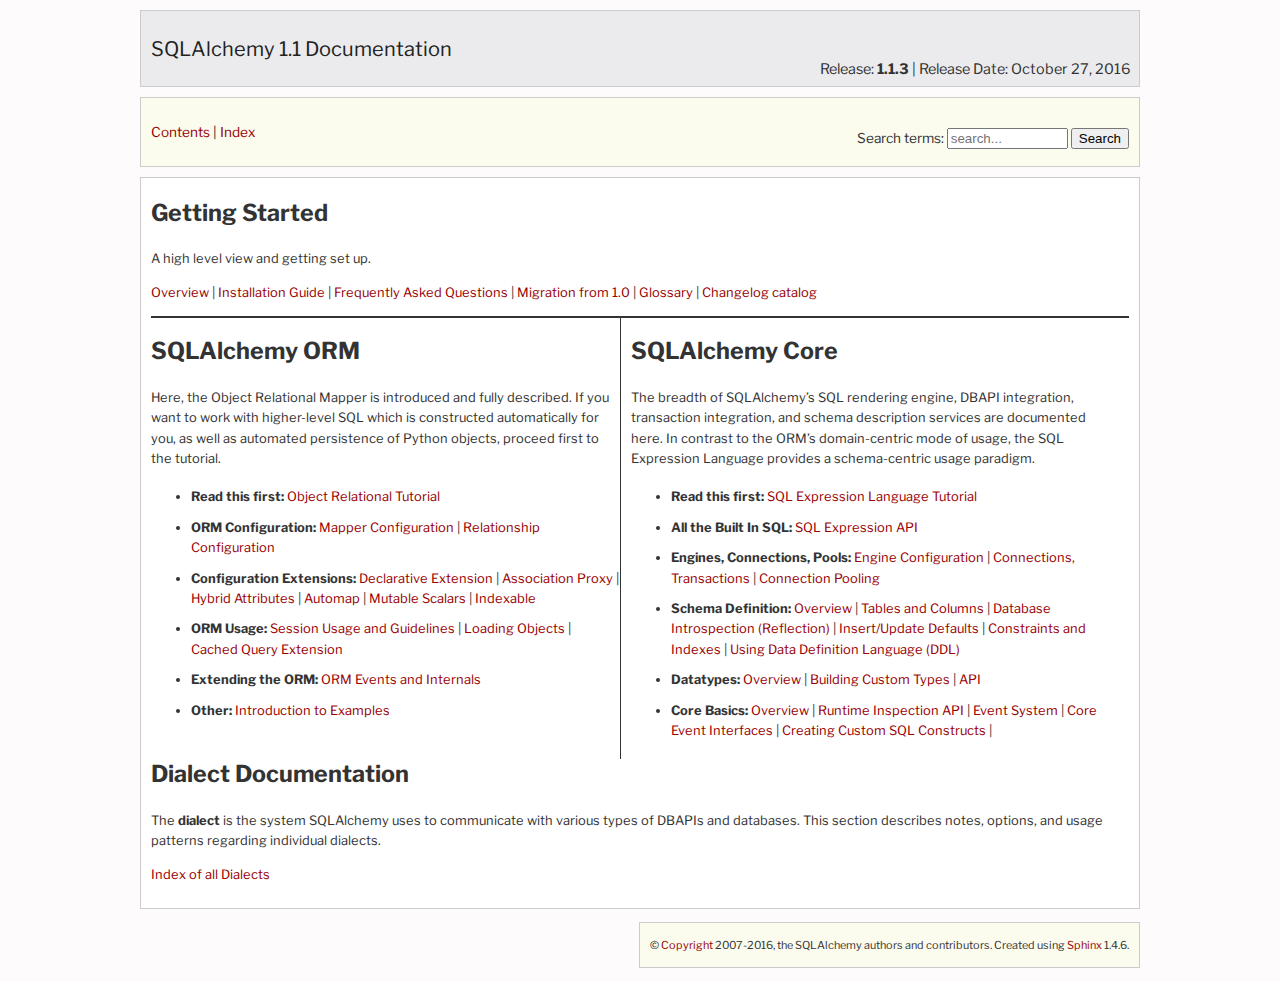
<file: webserver/build/SQLAlchemy/doc/index.html>
<!DOCTYPE html PUBLIC "-//W3C//DTD XHTML 1.0 Transitional//EN"
  "http://www.w3.org/TR/xhtml1/DTD/xhtml1-transitional.dtd">

<html xmlns="http://www.w3.org/1999/xhtml">
    <head>
        <meta http-equiv="Content-Type" content="text/html; charset=utf-8" />
        
        <title>
            
    
    SQLAlchemy Documentation
 &mdash;
    SQLAlchemy 1.1 Documentation

        </title>

        
            <!-- begin iterate through SQLA + sphinx environment css_files -->
                <link rel="stylesheet" href="_static/pygments.css" type="text/css" />
                <link rel="stylesheet" href="_static/changelog.css" type="text/css" />
                <link rel="stylesheet" href="_static/sphinx_paramlinks.css" type="text/css" />
                <link rel="stylesheet" href="_static/docs.css" type="text/css" />
            <!-- end iterate through SQLA + sphinx environment css_files -->
        

        

    

    <!-- begin layout.mako headers -->

    <link rel="index" title="Index" href="genindex.html" />
    <link rel="search" title="Search" href="search.html" />
        <link rel="copyright" title="Copyright" href="copyright.html" />
    <link rel="top" title="SQLAlchemy 1.1 Documentation" href="#" />
    <!-- end layout.mako headers -->


    </head>
    <body>
        
















<div id="docs-container">





<div id="docs-top-navigation-container" class="body-background">
<div id="docs-header">
    <div id="docs-version-header">
        Release: <span class="version-num">1.1.3</span>
        | Release Date: October 27, 2016

    </div>

    <h1>SQLAlchemy 1.1 Documentation</h1>

</div>
</div>

<div id="docs-body-container">

    <div id="fixed-sidebar" class="">

        <div id="index-nav">
            <form class="search" action="search.html" method="get">
              <label>
                 Search terms:
              <input type="text" placeholder="search..." name="q" size="12" />
              </label>
              <input type="submit" value="Search" />
              <input type="hidden" name="check_keywords" value="yes" />
              <input type="hidden" name="area" value="default" />
            </form>

            <p>
            <a href="contents.html">Contents</a> |
            <a href="genindex.html">Index</a>
            </p>

        </div>


    </div>

    

    <div id="docs-body" class="" >
        
<div class="section" id="sqlalchemy-documentation">
<span id="index-toplevel"></span><h1>SQLAlchemy Documentation<a class="headerlink" href="#sqlalchemy-documentation" title="Permalink to this headline">¶</a></h1>
<div class="section" id="getting-started">
<h2>Getting Started<a class="headerlink" href="#getting-started" title="Permalink to this headline">¶</a></h2>
<p>A high level view and getting set up.</p>
<p><a class="reference internal" href="intro.html"><span class="doc">Overview</span></a> |
<a class="reference internal" href="intro.html#installation"><span class="std std-ref">Installation Guide</span></a> |
<a class="reference internal" href="faq/index.html"><span class="doc">Frequently Asked Questions</span></a> |
<a class="reference internal" href="changelog/migration_11.html"><span class="doc">Migration from 1.0</span></a> |
<a class="reference internal" href="glossary.html"><span class="doc">Glossary</span></a> |
<a class="reference internal" href="changelog/index.html"><span class="doc">Changelog catalog</span></a></p>
</div>
<div class="section" id="sqlalchemy-orm">
<h2>SQLAlchemy ORM<a class="headerlink" href="#sqlalchemy-orm" title="Permalink to this headline">¶</a></h2>
<p>Here, the Object Relational Mapper is introduced and
fully described. If you want to work with higher-level SQL which is
constructed automatically for you, as well as automated persistence
of Python objects, proceed first to the tutorial.</p>
<ul class="simple">
<li><strong>Read this first:</strong>
<a class="reference internal" href="orm/tutorial.html"><span class="doc">Object Relational Tutorial</span></a></li>
<li><strong>ORM Configuration:</strong>
<a class="reference internal" href="orm/mapper_config.html"><span class="doc">Mapper Configuration</span></a> |
<a class="reference internal" href="orm/relationships.html"><span class="doc">Relationship Configuration</span></a></li>
<li><strong>Configuration Extensions:</strong>
<a class="reference internal" href="orm/extensions/declarative/index.html"><span class="doc">Declarative Extension</span></a> |
<a class="reference internal" href="orm/extensions/associationproxy.html"><span class="doc">Association Proxy</span></a> |
<a class="reference internal" href="orm/extensions/hybrid.html"><span class="doc">Hybrid Attributes</span></a> |
<a class="reference internal" href="orm/extensions/automap.html"><span class="doc">Automap</span></a> |
<a class="reference internal" href="orm/extensions/mutable.html"><span class="doc">Mutable Scalars</span></a> |
<a class="reference internal" href="orm/extensions/indexable.html"><span class="doc">Indexable</span></a></li>
<li><strong>ORM Usage:</strong>
<a class="reference internal" href="orm/session.html"><span class="doc">Session Usage and Guidelines</span></a> |
<a class="reference internal" href="orm/loading_objects.html"><span class="doc">Loading Objects</span></a> |
<a class="reference internal" href="orm/extensions/baked.html"><span class="doc">Cached Query Extension</span></a></li>
<li><strong>Extending the ORM:</strong>
<a class="reference internal" href="orm/extending.html"><span class="doc">ORM Events and Internals</span></a></li>
<li><strong>Other:</strong>
<a class="reference internal" href="orm/examples.html"><span class="doc">Introduction to Examples</span></a></li>
</ul>
</div>
<div class="section" id="sqlalchemy-core">
<h2>SQLAlchemy Core<a class="headerlink" href="#sqlalchemy-core" title="Permalink to this headline">¶</a></h2>
<p>The breadth of SQLAlchemy&#8217;s SQL rendering engine, DBAPI
integration, transaction integration, and schema description services
are documented here.  In contrast to the ORM&#8217;s domain-centric mode of usage, the SQL Expression Language provides a schema-centric usage paradigm.</p>
<ul class="simple">
<li><strong>Read this first:</strong>
<a class="reference internal" href="core/tutorial.html"><span class="doc">SQL Expression Language Tutorial</span></a></li>
<li><strong>All the Built In SQL:</strong>
<a class="reference internal" href="core/expression_api.html"><span class="doc">SQL Expression API</span></a></li>
<li><strong>Engines, Connections, Pools:</strong>
<a class="reference internal" href="core/engines.html"><span class="doc">Engine Configuration</span></a> |
<a class="reference internal" href="core/connections.html"><span class="doc">Connections, Transactions</span></a> |
<a class="reference internal" href="core/pooling.html"><span class="doc">Connection Pooling</span></a></li>
<li><strong>Schema Definition:</strong>
<a class="reference internal" href="core/schema.html"><span class="doc">Overview</span></a> |
<a class="reference internal" href="core/metadata.html"><span class="std std-ref">Tables and Columns</span></a> |
<a class="reference internal" href="core/reflection.html"><span class="std std-ref">Database Introspection (Reflection)</span></a> |
<a class="reference internal" href="core/defaults.html"><span class="std std-ref">Insert/Update Defaults</span></a> |
<a class="reference internal" href="core/constraints.html"><span class="std std-ref">Constraints and Indexes</span></a> |
<a class="reference internal" href="core/ddl.html"><span class="std std-ref">Using Data Definition Language (DDL)</span></a></li>
<li><strong>Datatypes:</strong>
<a class="reference internal" href="core/types.html"><span class="std std-ref">Overview</span></a> |
<a class="reference internal" href="core/custom_types.html#types-custom"><span class="std std-ref">Building Custom Types</span></a> |
<a class="reference internal" href="core/type_api.html#types-api"><span class="std std-ref">API</span></a></li>
<li><strong>Core Basics:</strong>
<a class="reference internal" href="core/api_basics.html"><span class="doc">Overview</span></a> |
<a class="reference internal" href="core/inspection.html"><span class="doc">Runtime Inspection API</span></a> |
<a class="reference internal" href="core/event.html"><span class="doc">Event System</span></a> |
<a class="reference internal" href="core/events.html"><span class="doc">Core Event Interfaces</span></a> |
<a class="reference internal" href="core/compiler.html"><span class="doc">Creating Custom SQL Constructs</span></a> |</li>
</ul>
</div>
<div class="section" id="dialect-documentation">
<h2>Dialect Documentation<a class="headerlink" href="#dialect-documentation" title="Permalink to this headline">¶</a></h2>
<p>The <strong>dialect</strong> is the system SQLAlchemy uses to communicate with various types of DBAPIs and databases.
This section describes notes, options, and usage patterns regarding individual dialects.</p>
<p><a class="reference internal" href="dialects/index.html"><span class="doc">Index of all Dialects</span></a></p>
</div>
</div>

    </div>

</div>

<div id="docs-bottom-navigation" class="docs-navigation-links">

    <div id="docs-copyright">
        &copy; <a href="copyright.html">Copyright</a> 2007-2016, the SQLAlchemy authors and contributors.
        Created using <a href="http://sphinx.pocoo.org/">Sphinx</a> 1.4.6.
    </div>
</div>

</div>


        
        

    <script type="text/javascript">
      var DOCUMENTATION_OPTIONS = {
          URL_ROOT:    './',
          VERSION:     '1.1.3',
          COLLAPSE_MODINDEX: false,
          FILE_SUFFIX: '.html'
      };
    </script>

    <!-- begin iterate through sphinx environment script_files -->
        <script type="text/javascript" src="_static/jquery.js"></script>
        <script type="text/javascript" src="_static/underscore.js"></script>
        <script type="text/javascript" src="_static/doctools.js"></script>
    <!-- end iterate through sphinx environment script_files -->

    <script type="text/javascript" src="_static/detectmobile.js"></script>
    <script type="text/javascript" src="_static/init.js"></script>


    </body>
</html>
</file>
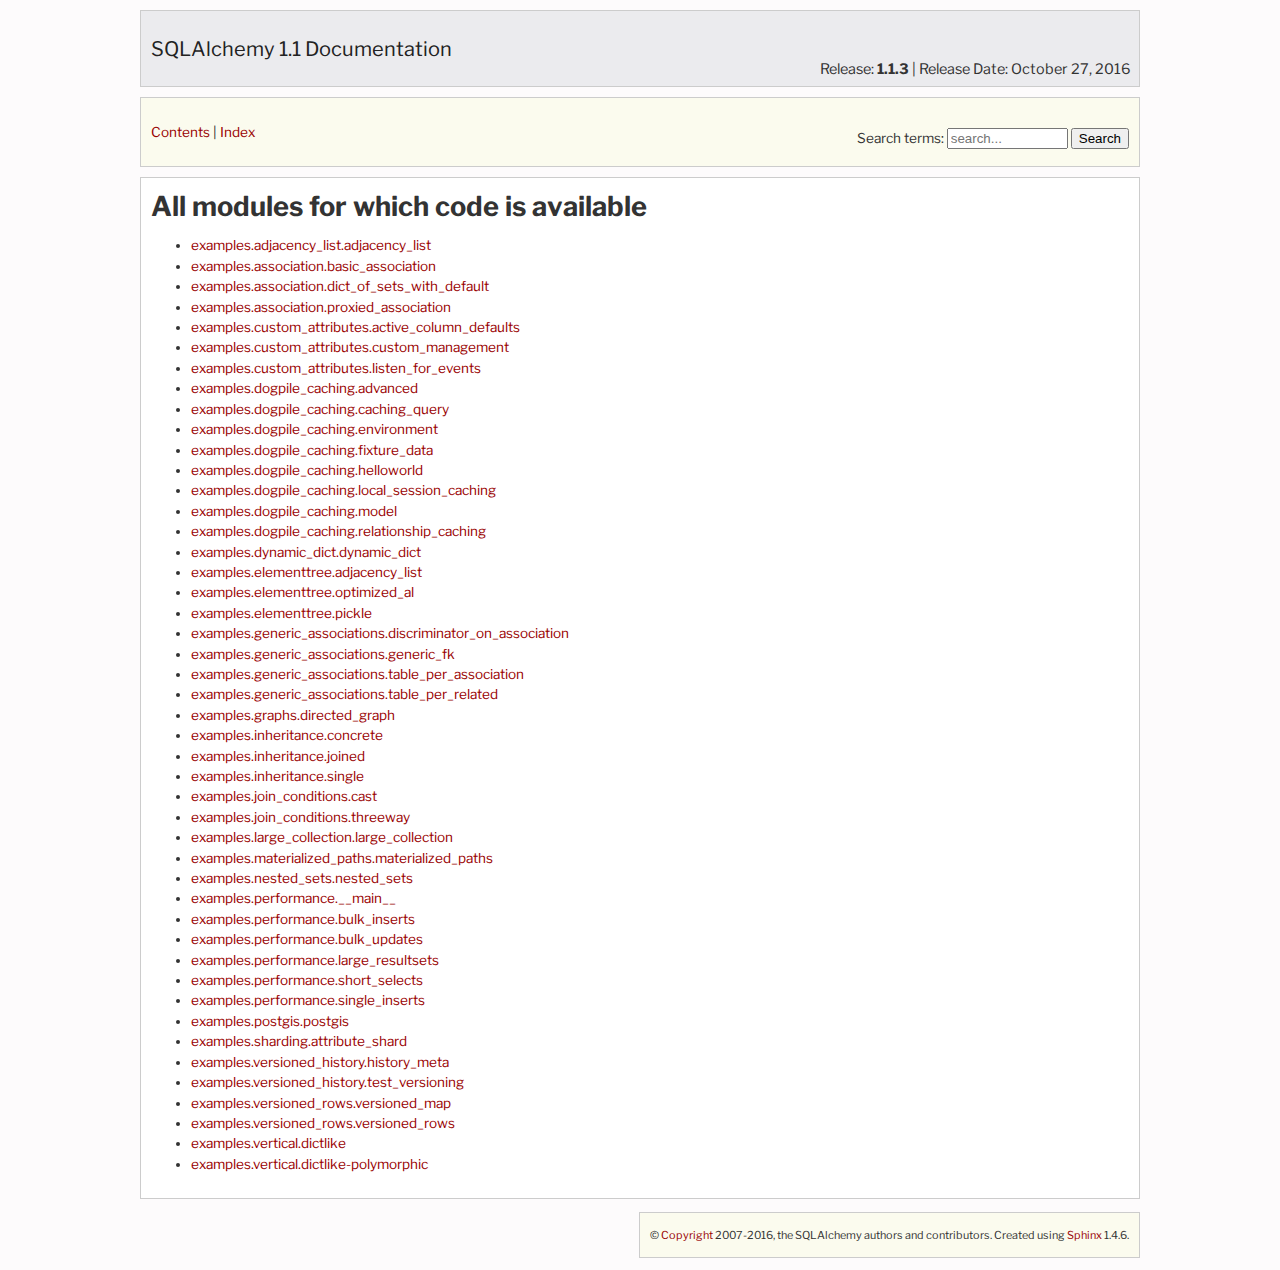
<file: webserver/build/SQLAlchemy/doc/_modules/index.html>
<!DOCTYPE html PUBLIC "-//W3C//DTD XHTML 1.0 Transitional//EN"
  "http://www.w3.org/TR/xhtml1/DTD/xhtml1-transitional.dtd">

<html xmlns="http://www.w3.org/1999/xhtml">
    <head>
        <meta http-equiv="Content-Type" content="text/html; charset=utf-8" />
        
        <title>
            
    
    Overview: module code
 &mdash;
    SQLAlchemy 1.1 Documentation

        </title>

        
            <!-- begin iterate through SQLA + sphinx environment css_files -->
                <link rel="stylesheet" href="../_static/pygments.css" type="text/css" />
                <link rel="stylesheet" href="../_static/changelog.css" type="text/css" />
                <link rel="stylesheet" href="../_static/sphinx_paramlinks.css" type="text/css" />
                <link rel="stylesheet" href="../_static/docs.css" type="text/css" />
            <!-- end iterate through SQLA + sphinx environment css_files -->
        

        

    

    <!-- begin layout.mako headers -->

    <link rel="index" title="Index" href="../genindex.html" />
    <link rel="search" title="Search" href="../search.html" />
        <link rel="copyright" title="Copyright" href="../copyright.html" />
    <link rel="top" title="SQLAlchemy 1.1 Documentation" href="../index.html" />
    <!-- end layout.mako headers -->


    </head>
    <body>
        
















<div id="docs-container">





<div id="docs-top-navigation-container" class="body-background">
<div id="docs-header">
    <div id="docs-version-header">
        Release: <span class="version-num">1.1.3</span>
        | Release Date: October 27, 2016

    </div>

    <h1>SQLAlchemy 1.1 Documentation</h1>

</div>
</div>

<div id="docs-body-container">

    <div id="fixed-sidebar" class="">

        <div id="index-nav">
            <form class="search" action="../search.html" method="get">
              <label>
                 Search terms:
              <input type="text" placeholder="search..." name="q" size="12" />
              </label>
              <input type="submit" value="Search" />
              <input type="hidden" name="check_keywords" value="yes" />
              <input type="hidden" name="area" value="default" />
            </form>

            <p>
            <a href="../contents.html">Contents</a> |
            <a href="../genindex.html">Index</a>
            </p>

        </div>


    </div>

    

    <div id="docs-body" class="" >
        
<h1>All modules for which code is available</h1>
<ul><li><a href="examples/adjacency_list/adjacency_list.html">examples.adjacency_list.adjacency_list</a></li>
<li><a href="examples/association/basic_association.html">examples.association.basic_association</a></li>
<li><a href="examples/association/dict_of_sets_with_default.html">examples.association.dict_of_sets_with_default</a></li>
<li><a href="examples/association/proxied_association.html">examples.association.proxied_association</a></li>
<li><a href="examples/custom_attributes/active_column_defaults.html">examples.custom_attributes.active_column_defaults</a></li>
<li><a href="examples/custom_attributes/custom_management.html">examples.custom_attributes.custom_management</a></li>
<li><a href="examples/custom_attributes/listen_for_events.html">examples.custom_attributes.listen_for_events</a></li>
<li><a href="examples/dogpile_caching/advanced.html">examples.dogpile_caching.advanced</a></li>
<li><a href="examples/dogpile_caching/caching_query.html">examples.dogpile_caching.caching_query</a></li>
<li><a href="examples/dogpile_caching/environment.html">examples.dogpile_caching.environment</a></li>
<li><a href="examples/dogpile_caching/fixture_data.html">examples.dogpile_caching.fixture_data</a></li>
<li><a href="examples/dogpile_caching/helloworld.html">examples.dogpile_caching.helloworld</a></li>
<li><a href="examples/dogpile_caching/local_session_caching.html">examples.dogpile_caching.local_session_caching</a></li>
<li><a href="examples/dogpile_caching/model.html">examples.dogpile_caching.model</a></li>
<li><a href="examples/dogpile_caching/relationship_caching.html">examples.dogpile_caching.relationship_caching</a></li>
<li><a href="examples/dynamic_dict/dynamic_dict.html">examples.dynamic_dict.dynamic_dict</a></li>
<li><a href="examples/elementtree/adjacency_list.html">examples.elementtree.adjacency_list</a></li>
<li><a href="examples/elementtree/optimized_al.html">examples.elementtree.optimized_al</a></li>
<li><a href="examples/elementtree/pickle.html">examples.elementtree.pickle</a></li>
<li><a href="examples/generic_associations/discriminator_on_association.html">examples.generic_associations.discriminator_on_association</a></li>
<li><a href="examples/generic_associations/generic_fk.html">examples.generic_associations.generic_fk</a></li>
<li><a href="examples/generic_associations/table_per_association.html">examples.generic_associations.table_per_association</a></li>
<li><a href="examples/generic_associations/table_per_related.html">examples.generic_associations.table_per_related</a></li>
<li><a href="examples/graphs/directed_graph.html">examples.graphs.directed_graph</a></li>
<li><a href="examples/inheritance/concrete.html">examples.inheritance.concrete</a></li>
<li><a href="examples/inheritance/joined.html">examples.inheritance.joined</a></li>
<li><a href="examples/inheritance/single.html">examples.inheritance.single</a></li>
<li><a href="examples/join_conditions/cast.html">examples.join_conditions.cast</a></li>
<li><a href="examples/join_conditions/threeway.html">examples.join_conditions.threeway</a></li>
<li><a href="examples/large_collection/large_collection.html">examples.large_collection.large_collection</a></li>
<li><a href="examples/materialized_paths/materialized_paths.html">examples.materialized_paths.materialized_paths</a></li>
<li><a href="examples/nested_sets/nested_sets.html">examples.nested_sets.nested_sets</a></li>
<li><a href="examples/performance/__main__.html">examples.performance.__main__</a></li>
<li><a href="examples/performance/bulk_inserts.html">examples.performance.bulk_inserts</a></li>
<li><a href="examples/performance/bulk_updates.html">examples.performance.bulk_updates</a></li>
<li><a href="examples/performance/large_resultsets.html">examples.performance.large_resultsets</a></li>
<li><a href="examples/performance/short_selects.html">examples.performance.short_selects</a></li>
<li><a href="examples/performance/single_inserts.html">examples.performance.single_inserts</a></li>
<li><a href="examples/postgis/postgis.html">examples.postgis.postgis</a></li>
<li><a href="examples/sharding/attribute_shard.html">examples.sharding.attribute_shard</a></li>
<li><a href="examples/versioned_history/history_meta.html">examples.versioned_history.history_meta</a></li>
<li><a href="examples/versioned_history/test_versioning.html">examples.versioned_history.test_versioning</a></li>
<li><a href="examples/versioned_rows/versioned_map.html">examples.versioned_rows.versioned_map</a></li>
<li><a href="examples/versioned_rows/versioned_rows.html">examples.versioned_rows.versioned_rows</a></li>
<li><a href="examples/vertical/dictlike.html">examples.vertical.dictlike</a></li>
<li><a href="examples/vertical/dictlike-polymorphic.html">examples.vertical.dictlike-polymorphic</a></li>
</ul>
    </div>

</div>

<div id="docs-bottom-navigation" class="docs-navigation-links">

    <div id="docs-copyright">
        &copy; <a href="../copyright.html">Copyright</a> 2007-2016, the SQLAlchemy authors and contributors.
        Created using <a href="http://sphinx.pocoo.org/">Sphinx</a> 1.4.6.
    </div>
</div>

</div>


        
        

    <script type="text/javascript">
      var DOCUMENTATION_OPTIONS = {
          URL_ROOT:    '../',
          VERSION:     '1.1.3',
          COLLAPSE_MODINDEX: false,
          FILE_SUFFIX: '.html'
      };
    </script>

    <!-- begin iterate through sphinx environment script_files -->
        <script type="text/javascript" src="../_static/jquery.js"></script>
        <script type="text/javascript" src="../_static/underscore.js"></script>
        <script type="text/javascript" src="../_static/doctools.js"></script>
    <!-- end iterate through sphinx environment script_files -->

    <script type="text/javascript" src="../_static/detectmobile.js"></script>
    <script type="text/javascript" src="../_static/init.js"></script>


    </body>
</html>
</file>
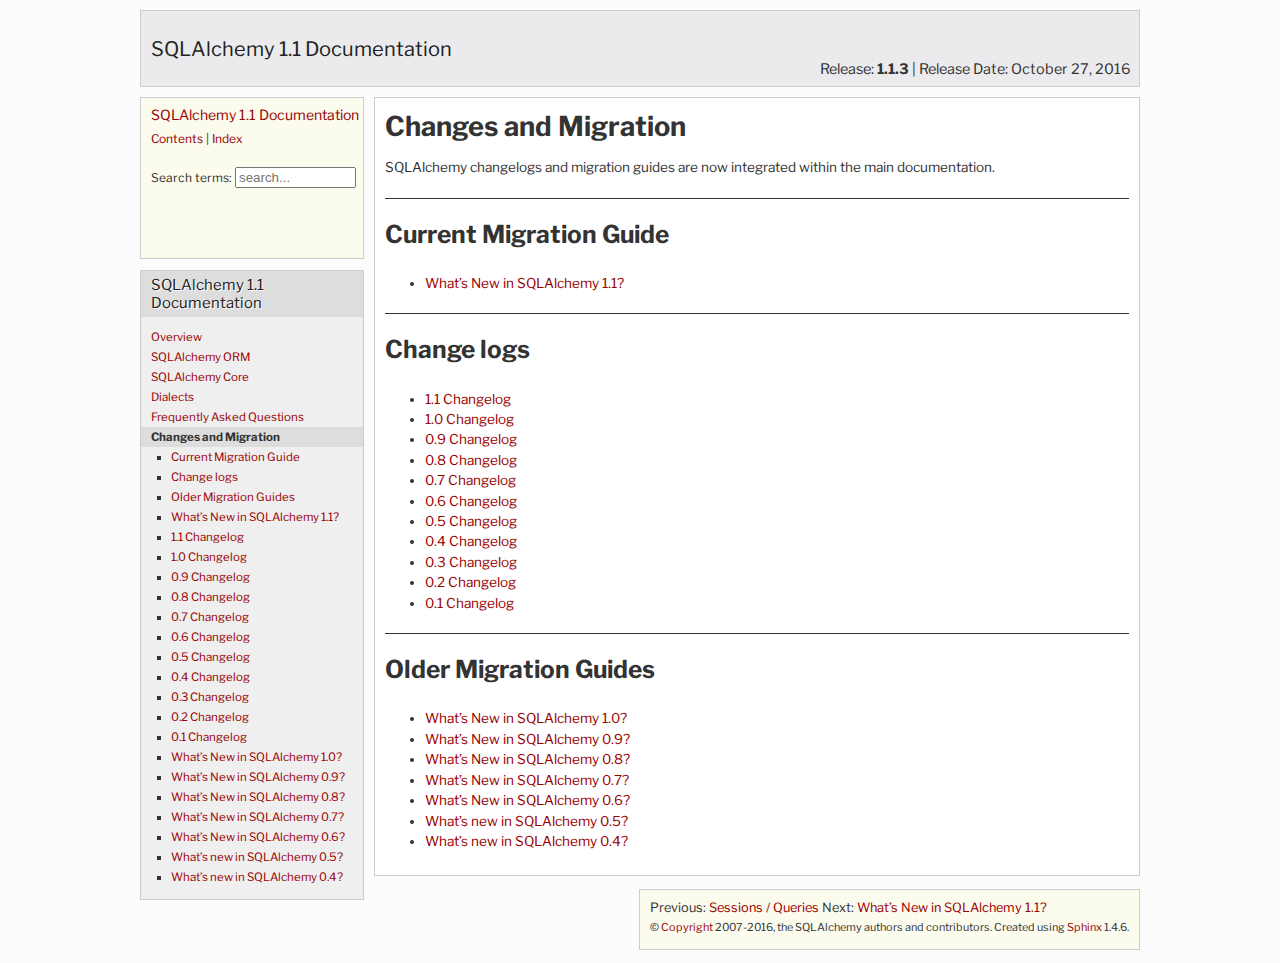
<file: webserver/build/SQLAlchemy/doc/changelog/index.html>
<!DOCTYPE html PUBLIC "-//W3C//DTD XHTML 1.0 Transitional//EN"
  "http://www.w3.org/TR/xhtml1/DTD/xhtml1-transitional.dtd">

<html xmlns="http://www.w3.org/1999/xhtml">
    <head>
        <meta http-equiv="Content-Type" content="text/html; charset=utf-8" />
        
        <title>
            
    
    Changes and Migration
 &mdash;
    SQLAlchemy 1.1 Documentation

        </title>

        
            <!-- begin iterate through SQLA + sphinx environment css_files -->
                <link rel="stylesheet" href="../_static/pygments.css" type="text/css" />
                <link rel="stylesheet" href="../_static/changelog.css" type="text/css" />
                <link rel="stylesheet" href="../_static/sphinx_paramlinks.css" type="text/css" />
                <link rel="stylesheet" href="../_static/docs.css" type="text/css" />
            <!-- end iterate through SQLA + sphinx environment css_files -->
        

        

    

    <!-- begin layout.mako headers -->

    <link rel="index" title="Index" href="../genindex.html" />
    <link rel="search" title="Search" href="../search.html" />
        <link rel="copyright" title="Copyright" href="../copyright.html" />
    <link rel="top" title="SQLAlchemy 1.1 Documentation" href="../index.html" />
        <link rel="next" title="What&#8217;s New in SQLAlchemy 1.1?" href="migration_11.html" />
        <link rel="prev" title="Sessions / Queries" href="../faq/sessions.html" />
    <!-- end layout.mako headers -->


    </head>
    <body>
        
















<div id="docs-container">





<div id="docs-top-navigation-container" class="body-background">
<div id="docs-header">
    <div id="docs-version-header">
        Release: <span class="version-num">1.1.3</span>
        | Release Date: October 27, 2016

    </div>

    <h1>SQLAlchemy 1.1 Documentation</h1>

</div>
</div>

<div id="docs-body-container">

    <div id="fixed-sidebar" class="withsidebar">


        <div id="docs-sidebar-popout">
            <h3><a href="../index.html">SQLAlchemy 1.1 Documentation</a></h3>

            <p id="sidebar-topnav">
                <a href="../contents.html">Contents</a> |
                <a href="../genindex.html">Index</a>
            </p>

            <div id="sidebar-search">
                <form class="search" action="../search.html" method="get">
                  <label>
                  Search terms:
                  <input type="text" placeholder="search..." name="q" size="12" />
                  </label>
                  <input type="hidden" name="check_keywords" value="yes" />
                  <input type="hidden" name="area" value="default" />
                </form>
            </div>

        </div>

        <div id="docs-sidebar">

        
        <h3>
            <a href="../index.html" title="SQLAlchemy 1.1 Documentation">SQLAlchemy 1.1 Documentation</a>
        </h3>

        <ul>
<li><span class="link-container first"><a class="reference external" href="../intro.html">Overview</a></span></li>
<li><span class="link-container first"><a class="reference external" href="../orm/index.html">SQLAlchemy ORM</a></span></li>
<li><span class="link-container first"><a class="reference external" href="../core/index.html">SQLAlchemy Core</a></span></li>
<li><span class="link-container first"><a class="reference external" href="../dialects/index.html">Dialects</a></span></li>
<li><span class="link-container first"><a class="reference external" href="../faq/index.html">Frequently Asked Questions</a></span></li>
<li class="selected"><span class="link-container first"><strong>Changes and Migration</strong><a class="paramlink headerlink reference internal" href="#">¶</a></span><ul>
<li><span class="link-container first"><a class="reference external" href="#current-migration-guide">Current Migration Guide</a></span></li>
<li><span class="link-container first"><a class="reference external" href="#change-logs">Change logs</a></span></li>
<li><span class="link-container first"><a class="reference external" href="#older-migration-guides">Older Migration Guides</a></span></li>
<li><span class="link-container first"><a class="reference external" href="migration_11.html">What&#8217;s New in SQLAlchemy 1.1?</a></span></li>
<li><span class="link-container first"><a class="reference external" href="changelog_11.html">1.1 Changelog</a></span></li>
<li><span class="link-container first"><a class="reference external" href="changelog_10.html">1.0 Changelog</a></span></li>
<li><span class="link-container first"><a class="reference external" href="changelog_09.html">0.9 Changelog</a></span></li>
<li><span class="link-container first"><a class="reference external" href="changelog_08.html">0.8 Changelog</a></span></li>
<li><span class="link-container first"><a class="reference external" href="changelog_07.html">0.7 Changelog</a></span></li>
<li><span class="link-container first"><a class="reference external" href="changelog_06.html">0.6 Changelog</a></span></li>
<li><span class="link-container first"><a class="reference external" href="changelog_05.html">0.5 Changelog</a></span></li>
<li><span class="link-container first"><a class="reference external" href="changelog_04.html">0.4 Changelog</a></span></li>
<li><span class="link-container first"><a class="reference external" href="changelog_03.html">0.3 Changelog</a></span></li>
<li><span class="link-container first"><a class="reference external" href="changelog_02.html">0.2 Changelog</a></span></li>
<li><span class="link-container first"><a class="reference external" href="changelog_01.html">0.1 Changelog</a></span></li>
<li><span class="link-container first"><a class="reference external" href="migration_10.html">What&#8217;s New in SQLAlchemy 1.0?</a></span></li>
<li><span class="link-container first"><a class="reference external" href="migration_09.html">What&#8217;s New in SQLAlchemy 0.9?</a></span></li>
<li><span class="link-container first"><a class="reference external" href="migration_08.html">What&#8217;s New in SQLAlchemy 0.8?</a></span></li>
<li><span class="link-container first"><a class="reference external" href="migration_07.html">What&#8217;s New in SQLAlchemy 0.7?</a></span></li>
<li><span class="link-container first"><a class="reference external" href="migration_06.html">What&#8217;s New in SQLAlchemy 0.6?</a></span></li>
<li><span class="link-container first"><a class="reference external" href="migration_05.html">What&#8217;s new in SQLAlchemy 0.5?</a></span></li>
<li><span class="link-container first"><a class="reference external" href="migration_04.html">What&#8217;s new in SQLAlchemy 0.4?</a></span></li>
</ul>
</li>
</ul>



        </div>

    </div>

    

    <div id="docs-body" class="withsidebar" >
        
<div class="section" id="changes-and-migration">
<span id="changelog-toplevel"></span><h1>Changes and Migration<a class="headerlink" href="#changes-and-migration" title="Permalink to this headline">¶</a></h1>
<p>SQLAlchemy changelogs and migration guides are now integrated
within the main documentation.</p>
<div class="section" id="current-migration-guide">
<h2>Current Migration Guide<a class="headerlink" href="#current-migration-guide" title="Permalink to this headline">¶</a></h2>
<div class="toctree-wrapper compound">
<ul>
<li class="toctree-l1"><a class="reference internal" href="migration_11.html">What&#8217;s New in SQLAlchemy 1.1?</a></li>
</ul>
</div>
</div>
<div class="section" id="change-logs">
<h2>Change logs<a class="headerlink" href="#change-logs" title="Permalink to this headline">¶</a></h2>
<div class="toctree-wrapper compound">
<ul>
<li class="toctree-l1"><a class="reference internal" href="changelog_11.html">1.1 Changelog</a></li>
<li class="toctree-l1"><a class="reference internal" href="changelog_10.html">1.0 Changelog</a></li>
<li class="toctree-l1"><a class="reference internal" href="changelog_09.html">0.9 Changelog</a></li>
<li class="toctree-l1"><a class="reference internal" href="changelog_08.html">0.8 Changelog</a></li>
<li class="toctree-l1"><a class="reference internal" href="changelog_07.html">0.7 Changelog</a></li>
<li class="toctree-l1"><a class="reference internal" href="changelog_06.html">0.6 Changelog</a></li>
<li class="toctree-l1"><a class="reference internal" href="changelog_05.html">0.5 Changelog</a></li>
<li class="toctree-l1"><a class="reference internal" href="changelog_04.html">0.4 Changelog</a></li>
<li class="toctree-l1"><a class="reference internal" href="changelog_03.html">0.3 Changelog</a></li>
<li class="toctree-l1"><a class="reference internal" href="changelog_02.html">0.2 Changelog</a></li>
<li class="toctree-l1"><a class="reference internal" href="changelog_01.html">0.1 Changelog</a></li>
</ul>
</div>
</div>
<div class="section" id="older-migration-guides">
<h2>Older Migration Guides<a class="headerlink" href="#older-migration-guides" title="Permalink to this headline">¶</a></h2>
<div class="toctree-wrapper compound">
<ul>
<li class="toctree-l1"><a class="reference internal" href="migration_10.html">What&#8217;s New in SQLAlchemy 1.0?</a></li>
<li class="toctree-l1"><a class="reference internal" href="migration_09.html">What&#8217;s New in SQLAlchemy 0.9?</a></li>
<li class="toctree-l1"><a class="reference internal" href="migration_08.html">What&#8217;s New in SQLAlchemy 0.8?</a></li>
<li class="toctree-l1"><a class="reference internal" href="migration_07.html">What&#8217;s New in SQLAlchemy 0.7?</a></li>
<li class="toctree-l1"><a class="reference internal" href="migration_06.html">What&#8217;s New in SQLAlchemy 0.6?</a></li>
<li class="toctree-l1"><a class="reference internal" href="migration_05.html">What&#8217;s new in SQLAlchemy 0.5?</a></li>
<li class="toctree-l1"><a class="reference internal" href="migration_04.html">What&#8217;s new in SQLAlchemy 0.4?</a></li>
</ul>
</div>
</div>
</div>

    </div>

</div>

<div id="docs-bottom-navigation" class="docs-navigation-links, withsidebar">
        Previous:
        <a href="../faq/sessions.html" title="previous chapter">Sessions / Queries</a>
        Next:
        <a href="migration_11.html" title="next chapter">What&#8217;s New in SQLAlchemy 1.1?</a>

    <div id="docs-copyright">
        &copy; <a href="../copyright.html">Copyright</a> 2007-2016, the SQLAlchemy authors and contributors.
        Created using <a href="http://sphinx.pocoo.org/">Sphinx</a> 1.4.6.
    </div>
</div>

</div>


        
        

    <script type="text/javascript">
      var DOCUMENTATION_OPTIONS = {
          URL_ROOT:    '../',
          VERSION:     '1.1.3',
          COLLAPSE_MODINDEX: false,
          FILE_SUFFIX: '.html'
      };
    </script>

    <!-- begin iterate through sphinx environment script_files -->
        <script type="text/javascript" src="../_static/jquery.js"></script>
        <script type="text/javascript" src="../_static/underscore.js"></script>
        <script type="text/javascript" src="../_static/doctools.js"></script>
    <!-- end iterate through sphinx environment script_files -->

    <script type="text/javascript" src="../_static/detectmobile.js"></script>
    <script type="text/javascript" src="../_static/init.js"></script>


    </body>
</html>
</file>
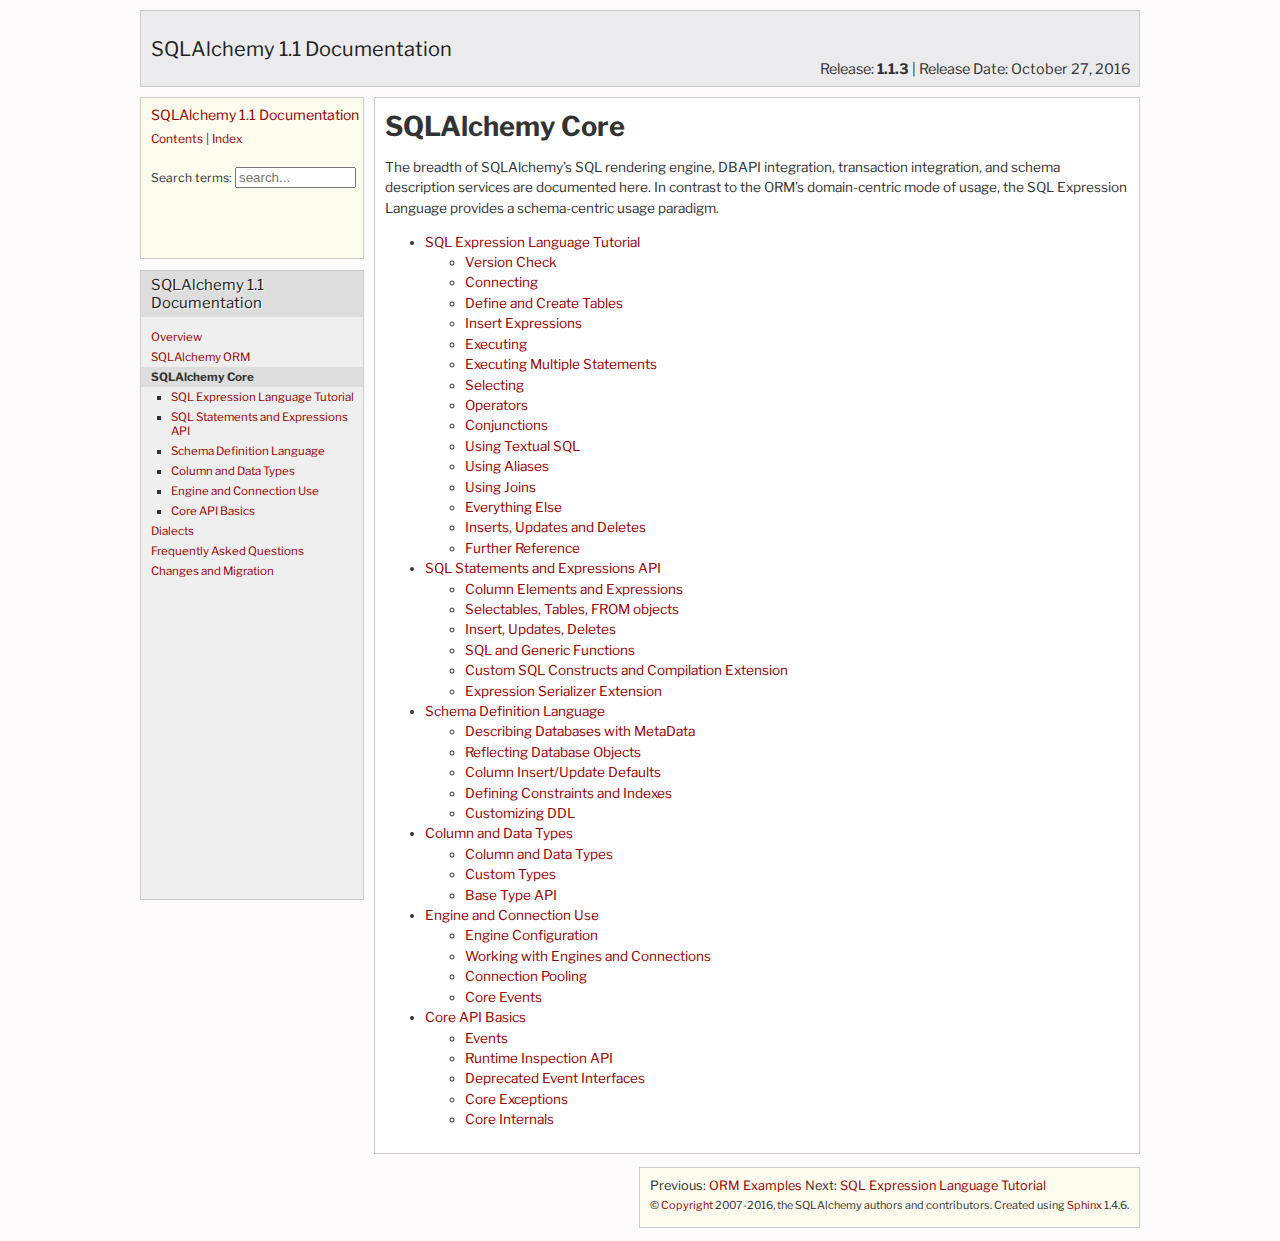
<file: webserver/build/SQLAlchemy/doc/core/index.html>
<!DOCTYPE html PUBLIC "-//W3C//DTD XHTML 1.0 Transitional//EN"
  "http://www.w3.org/TR/xhtml1/DTD/xhtml1-transitional.dtd">

<html xmlns="http://www.w3.org/1999/xhtml">
    <head>
        <meta http-equiv="Content-Type" content="text/html; charset=utf-8" />
        
        <title>
            
    
    SQLAlchemy Core
 &mdash;
    SQLAlchemy 1.1 Documentation

        </title>

        
            <!-- begin iterate through SQLA + sphinx environment css_files -->
                <link rel="stylesheet" href="../_static/pygments.css" type="text/css" />
                <link rel="stylesheet" href="../_static/changelog.css" type="text/css" />
                <link rel="stylesheet" href="../_static/sphinx_paramlinks.css" type="text/css" />
                <link rel="stylesheet" href="../_static/docs.css" type="text/css" />
            <!-- end iterate through SQLA + sphinx environment css_files -->
        

        

    

    <!-- begin layout.mako headers -->

    <link rel="index" title="Index" href="../genindex.html" />
    <link rel="search" title="Search" href="../search.html" />
        <link rel="copyright" title="Copyright" href="../copyright.html" />
    <link rel="top" title="SQLAlchemy 1.1 Documentation" href="../index.html" />
        <link rel="next" title="SQL Expression Language Tutorial" href="tutorial.html" />
        <link rel="prev" title="ORM Examples" href="../orm/examples.html" />
    <!-- end layout.mako headers -->


    </head>
    <body>
        
















<div id="docs-container">





<div id="docs-top-navigation-container" class="body-background">
<div id="docs-header">
    <div id="docs-version-header">
        Release: <span class="version-num">1.1.3</span>
        | Release Date: October 27, 2016

    </div>

    <h1>SQLAlchemy 1.1 Documentation</h1>

</div>
</div>

<div id="docs-body-container">

    <div id="fixed-sidebar" class="withsidebar">


        <div id="docs-sidebar-popout">
            <h3><a href="../index.html">SQLAlchemy 1.1 Documentation</a></h3>

            <p id="sidebar-topnav">
                <a href="../contents.html">Contents</a> |
                <a href="../genindex.html">Index</a>
            </p>

            <div id="sidebar-search">
                <form class="search" action="../search.html" method="get">
                  <label>
                  Search terms:
                  <input type="text" placeholder="search..." name="q" size="12" />
                  </label>
                  <input type="hidden" name="check_keywords" value="yes" />
                  <input type="hidden" name="area" value="default" />
                </form>
            </div>

        </div>

        <div id="docs-sidebar">

        
        <h3>
            <a href="../index.html" title="SQLAlchemy 1.1 Documentation">SQLAlchemy 1.1 Documentation</a>
        </h3>

        <ul>
<li><span class="link-container first"><a class="reference external" href="../intro.html">Overview</a></span></li>
<li><span class="link-container first"><a class="reference external" href="../orm/index.html">SQLAlchemy ORM</a></span></li>
<li class="selected"><span class="link-container first"><strong>SQLAlchemy Core</strong><a class="paramlink headerlink reference internal" href="#">¶</a></span><ul>
<li><span class="link-container first"><a class="reference external" href="tutorial.html">SQL Expression Language Tutorial</a></span></li>
<li><span class="link-container first"><a class="reference external" href="expression_api.html">SQL Statements and Expressions API</a></span></li>
<li><span class="link-container first"><a class="reference external" href="schema.html">Schema Definition Language</a></span></li>
<li><span class="link-container first"><a class="reference external" href="types.html">Column and Data Types</a></span></li>
<li><span class="link-container first"><a class="reference external" href="engines_connections.html">Engine and Connection Use</a></span></li>
<li><span class="link-container first"><a class="reference external" href="api_basics.html">Core API Basics</a></span></li>
</ul>
</li>
<li><span class="link-container first"><a class="reference external" href="../dialects/index.html">Dialects</a></span></li>
<li><span class="link-container first"><a class="reference external" href="../faq/index.html">Frequently Asked Questions</a></span></li>
<li><span class="link-container first"><a class="reference external" href="../changelog/index.html">Changes and Migration</a></span></li>
</ul>



        </div>

    </div>

    

    <div id="docs-body" class="withsidebar" >
        
<div class="section" id="sqlalchemy-core">
<span id="core-toplevel"></span><h1>SQLAlchemy Core<a class="headerlink" href="#sqlalchemy-core" title="Permalink to this headline">¶</a></h1>
<p>The breadth of SQLAlchemy’s SQL rendering engine, DBAPI integration,
transaction integration, and schema description services are documented here.
In contrast to the ORM’s domain-centric mode of usage, the SQL Expression
Language provides a schema-centric usage paradigm.</p>
<div class="toctree-wrapper compound">
<ul>
<li class="toctree-l1"><a class="reference internal" href="tutorial.html">SQL Expression Language Tutorial</a><ul>
<li class="toctree-l2"><a class="reference internal" href="tutorial.html#version-check">Version Check</a></li>
<li class="toctree-l2"><a class="reference internal" href="tutorial.html#connecting">Connecting</a></li>
<li class="toctree-l2"><a class="reference internal" href="tutorial.html#define-and-create-tables">Define and Create Tables</a></li>
<li class="toctree-l2"><a class="reference internal" href="tutorial.html#insert-expressions">Insert Expressions</a></li>
<li class="toctree-l2"><a class="reference internal" href="tutorial.html#executing">Executing</a></li>
<li class="toctree-l2"><a class="reference internal" href="tutorial.html#executing-multiple-statements">Executing Multiple Statements</a></li>
<li class="toctree-l2"><a class="reference internal" href="tutorial.html#selecting">Selecting</a></li>
<li class="toctree-l2"><a class="reference internal" href="tutorial.html#operators">Operators</a></li>
<li class="toctree-l2"><a class="reference internal" href="tutorial.html#conjunctions">Conjunctions</a></li>
<li class="toctree-l2"><a class="reference internal" href="tutorial.html#using-textual-sql">Using Textual SQL</a></li>
<li class="toctree-l2"><a class="reference internal" href="tutorial.html#using-aliases">Using Aliases</a></li>
<li class="toctree-l2"><a class="reference internal" href="tutorial.html#using-joins">Using Joins</a></li>
<li class="toctree-l2"><a class="reference internal" href="tutorial.html#everything-else">Everything Else</a></li>
<li class="toctree-l2"><a class="reference internal" href="tutorial.html#inserts-updates-and-deletes">Inserts, Updates and Deletes</a></li>
<li class="toctree-l2"><a class="reference internal" href="tutorial.html#further-reference">Further Reference</a></li>
</ul>
</li>
<li class="toctree-l1"><a class="reference internal" href="expression_api.html">SQL Statements and Expressions API</a><ul>
<li class="toctree-l2"><a class="reference internal" href="sqlelement.html">Column Elements and Expressions</a></li>
<li class="toctree-l2"><a class="reference internal" href="selectable.html">Selectables, Tables, FROM objects</a></li>
<li class="toctree-l2"><a class="reference internal" href="dml.html">Insert, Updates, Deletes</a></li>
<li class="toctree-l2"><a class="reference internal" href="functions.html">SQL and Generic Functions</a></li>
<li class="toctree-l2"><a class="reference internal" href="compiler.html">Custom SQL Constructs and Compilation Extension</a></li>
<li class="toctree-l2"><a class="reference internal" href="serializer.html">Expression Serializer Extension</a></li>
</ul>
</li>
<li class="toctree-l1"><a class="reference internal" href="schema.html">Schema Definition Language</a><ul>
<li class="toctree-l2"><a class="reference internal" href="metadata.html">Describing Databases with MetaData</a></li>
<li class="toctree-l2"><a class="reference internal" href="reflection.html">Reflecting Database Objects</a></li>
<li class="toctree-l2"><a class="reference internal" href="defaults.html">Column Insert/Update Defaults</a></li>
<li class="toctree-l2"><a class="reference internal" href="constraints.html">Defining Constraints and Indexes</a></li>
<li class="toctree-l2"><a class="reference internal" href="ddl.html">Customizing DDL</a></li>
</ul>
</li>
<li class="toctree-l1"><a class="reference internal" href="types.html">Column and Data Types</a><ul>
<li class="toctree-l2"><a class="reference internal" href="type_basics.html">Column and Data Types</a></li>
<li class="toctree-l2"><a class="reference internal" href="custom_types.html">Custom Types</a></li>
<li class="toctree-l2"><a class="reference internal" href="type_api.html">Base Type API</a></li>
</ul>
</li>
<li class="toctree-l1"><a class="reference internal" href="engines_connections.html">Engine and Connection Use</a><ul>
<li class="toctree-l2"><a class="reference internal" href="engines.html">Engine Configuration</a></li>
<li class="toctree-l2"><a class="reference internal" href="connections.html">Working with Engines and Connections</a></li>
<li class="toctree-l2"><a class="reference internal" href="pooling.html">Connection Pooling</a></li>
<li class="toctree-l2"><a class="reference internal" href="events.html">Core Events</a></li>
</ul>
</li>
<li class="toctree-l1"><a class="reference internal" href="api_basics.html">Core API Basics</a><ul>
<li class="toctree-l2"><a class="reference internal" href="event.html">Events</a></li>
<li class="toctree-l2"><a class="reference internal" href="inspection.html">Runtime Inspection API</a></li>
<li class="toctree-l2"><a class="reference internal" href="interfaces.html">Deprecated Event Interfaces</a></li>
<li class="toctree-l2"><a class="reference internal" href="exceptions.html">Core Exceptions</a></li>
<li class="toctree-l2"><a class="reference internal" href="internals.html">Core Internals</a></li>
</ul>
</li>
</ul>
</div>
</div>

    </div>

</div>

<div id="docs-bottom-navigation" class="docs-navigation-links, withsidebar">
        Previous:
        <a href="../orm/examples.html" title="previous chapter">ORM Examples</a>
        Next:
        <a href="tutorial.html" title="next chapter">SQL Expression Language Tutorial</a>

    <div id="docs-copyright">
        &copy; <a href="../copyright.html">Copyright</a> 2007-2016, the SQLAlchemy authors and contributors.
        Created using <a href="http://sphinx.pocoo.org/">Sphinx</a> 1.4.6.
    </div>
</div>

</div>


        
        

    <script type="text/javascript">
      var DOCUMENTATION_OPTIONS = {
          URL_ROOT:    '../',
          VERSION:     '1.1.3',
          COLLAPSE_MODINDEX: false,
          FILE_SUFFIX: '.html'
      };
    </script>

    <!-- begin iterate through sphinx environment script_files -->
        <script type="text/javascript" src="../_static/jquery.js"></script>
        <script type="text/javascript" src="../_static/underscore.js"></script>
        <script type="text/javascript" src="../_static/doctools.js"></script>
    <!-- end iterate through sphinx environment script_files -->

    <script type="text/javascript" src="../_static/detectmobile.js"></script>
    <script type="text/javascript" src="../_static/init.js"></script>


    </body>
</html>
</file>
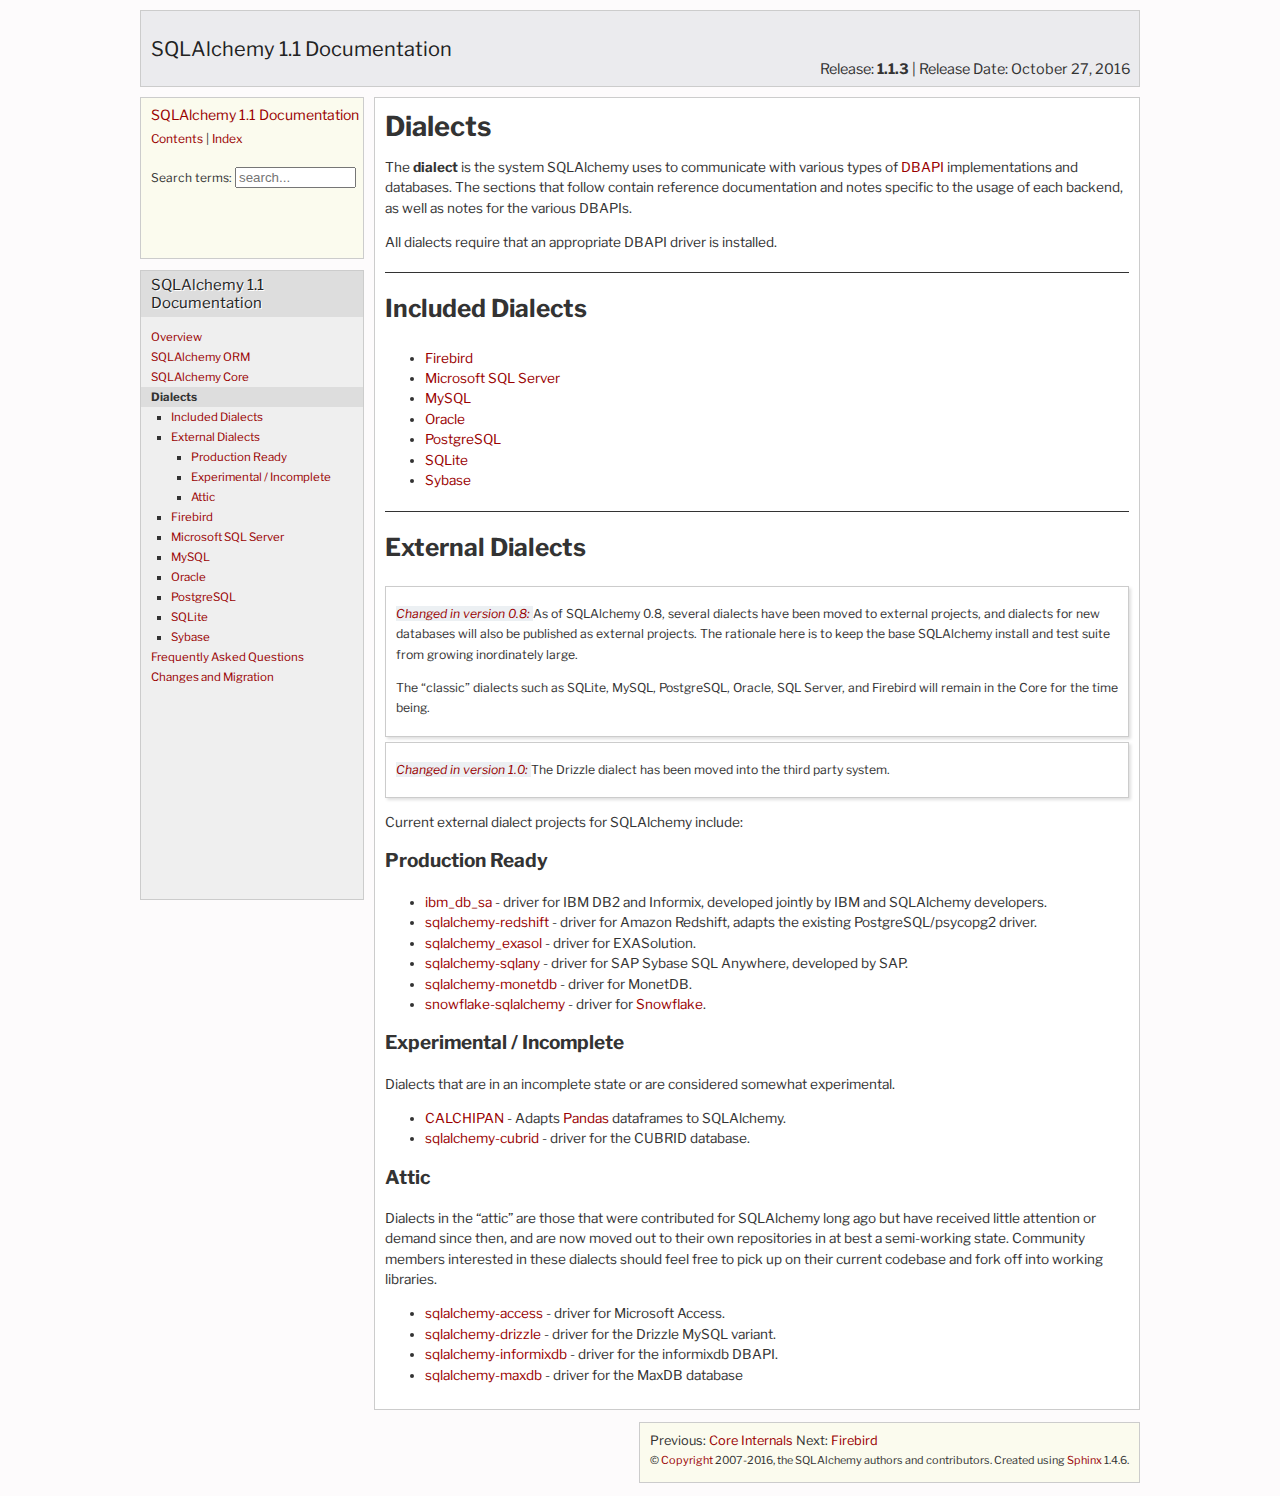
<file: webserver/build/SQLAlchemy/doc/dialects/index.html>
<!DOCTYPE html PUBLIC "-//W3C//DTD XHTML 1.0 Transitional//EN"
  "http://www.w3.org/TR/xhtml1/DTD/xhtml1-transitional.dtd">

<html xmlns="http://www.w3.org/1999/xhtml">
    <head>
        <meta http-equiv="Content-Type" content="text/html; charset=utf-8" />
        
        <title>
            
    
    Dialects
 &mdash;
    SQLAlchemy 1.1 Documentation

        </title>

        
            <!-- begin iterate through SQLA + sphinx environment css_files -->
                <link rel="stylesheet" href="../_static/pygments.css" type="text/css" />
                <link rel="stylesheet" href="../_static/changelog.css" type="text/css" />
                <link rel="stylesheet" href="../_static/sphinx_paramlinks.css" type="text/css" />
                <link rel="stylesheet" href="../_static/docs.css" type="text/css" />
            <!-- end iterate through SQLA + sphinx environment css_files -->
        

        

    

    <!-- begin layout.mako headers -->

    <link rel="index" title="Index" href="../genindex.html" />
    <link rel="search" title="Search" href="../search.html" />
        <link rel="copyright" title="Copyright" href="../copyright.html" />
    <link rel="top" title="SQLAlchemy 1.1 Documentation" href="../index.html" />
        <link rel="next" title="Firebird" href="firebird.html" />
        <link rel="prev" title="Core Internals" href="../core/internals.html" />
    <!-- end layout.mako headers -->


    </head>
    <body>
        
















<div id="docs-container">





<div id="docs-top-navigation-container" class="body-background">
<div id="docs-header">
    <div id="docs-version-header">
        Release: <span class="version-num">1.1.3</span>
        | Release Date: October 27, 2016

    </div>

    <h1>SQLAlchemy 1.1 Documentation</h1>

</div>
</div>

<div id="docs-body-container">

    <div id="fixed-sidebar" class="withsidebar">


        <div id="docs-sidebar-popout">
            <h3><a href="../index.html">SQLAlchemy 1.1 Documentation</a></h3>

            <p id="sidebar-topnav">
                <a href="../contents.html">Contents</a> |
                <a href="../genindex.html">Index</a>
            </p>

            <div id="sidebar-search">
                <form class="search" action="../search.html" method="get">
                  <label>
                  Search terms:
                  <input type="text" placeholder="search..." name="q" size="12" />
                  </label>
                  <input type="hidden" name="check_keywords" value="yes" />
                  <input type="hidden" name="area" value="default" />
                </form>
            </div>

        </div>

        <div id="docs-sidebar">

        
        <h3>
            <a href="../index.html" title="SQLAlchemy 1.1 Documentation">SQLAlchemy 1.1 Documentation</a>
        </h3>

        <ul>
<li><span class="link-container first"><a class="reference external" href="../intro.html">Overview</a></span></li>
<li><span class="link-container first"><a class="reference external" href="../orm/index.html">SQLAlchemy ORM</a></span></li>
<li><span class="link-container first"><a class="reference external" href="../core/index.html">SQLAlchemy Core</a></span></li>
<li class="selected"><span class="link-container first"><strong>Dialects</strong><a class="paramlink headerlink reference internal" href="#">¶</a></span><ul>
<li><span class="link-container first"><a class="reference external" href="#included-dialects">Included Dialects</a></span></li>
<li><span class="link-container first"><a class="reference external" href="#external-dialects">External Dialects</a></span><ul>
<li><span class="link-container first"><a class="reference external" href="#production-ready">Production Ready</a></span></li>
<li><span class="link-container first"><a class="reference external" href="#experimental-incomplete">Experimental / Incomplete</a></span></li>
<li><span class="link-container first"><a class="reference external" href="#attic">Attic</a></span></li>
</ul>
</li>
<li><span class="link-container first"><a class="reference external" href="firebird.html">Firebird</a></span></li>
<li><span class="link-container first"><a class="reference external" href="mssql.html">Microsoft SQL Server</a></span></li>
<li><span class="link-container first"><a class="reference external" href="mysql.html">MySQL</a></span></li>
<li><span class="link-container first"><a class="reference external" href="oracle.html">Oracle</a></span></li>
<li><span class="link-container first"><a class="reference external" href="postgresql.html">PostgreSQL</a></span></li>
<li><span class="link-container first"><a class="reference external" href="sqlite.html">SQLite</a></span></li>
<li><span class="link-container first"><a class="reference external" href="sybase.html">Sybase</a></span></li>
</ul>
</li>
<li><span class="link-container first"><a class="reference external" href="../faq/index.html">Frequently Asked Questions</a></span></li>
<li><span class="link-container first"><a class="reference external" href="../changelog/index.html">Changes and Migration</a></span></li>
</ul>



        </div>

    </div>

    

    <div id="docs-body" class="withsidebar" >
        
<div class="section" id="dialects">
<span id="dialect-toplevel"></span><h1>Dialects<a class="headerlink" href="#dialects" title="Permalink to this headline">¶</a></h1>
<p>The <strong>dialect</strong> is the system SQLAlchemy uses to communicate with various types of <a class="reference internal" href="../glossary.html#term-dbapi"><span class="xref std std-term">DBAPI</span></a> implementations and databases.
The sections that follow contain reference documentation and notes specific to the usage of each backend, as well as notes
for the various DBAPIs.</p>
<p>All dialects require that an appropriate DBAPI driver is installed.</p>
<div class="section" id="included-dialects">
<h2>Included Dialects<a class="headerlink" href="#included-dialects" title="Permalink to this headline">¶</a></h2>
<div class="toctree-wrapper compound">
<ul>
<li class="toctree-l1"><a class="reference internal" href="firebird.html">Firebird</a></li>
<li class="toctree-l1"><a class="reference internal" href="mssql.html">Microsoft SQL Server</a></li>
<li class="toctree-l1"><a class="reference internal" href="mysql.html">MySQL</a></li>
<li class="toctree-l1"><a class="reference internal" href="oracle.html">Oracle</a></li>
<li class="toctree-l1"><a class="reference internal" href="postgresql.html">PostgreSQL</a></li>
<li class="toctree-l1"><a class="reference internal" href="sqlite.html">SQLite</a></li>
<li class="toctree-l1"><a class="reference internal" href="sybase.html">Sybase</a></li>
</ul>
</div>
</div>
<div class="section" id="external-dialects">
<span id="external-toplevel"></span><h2>External Dialects<a class="headerlink" href="#external-dialects" title="Permalink to this headline">¶</a></h2>
<div class="versionchanged">
<p><span class="versionmodified">Changed in version 0.8: </span>As of SQLAlchemy 0.8, several dialects have been moved to external
projects, and dialects for new databases will also be published
as external projects.   The rationale here is to keep the base
SQLAlchemy install and test suite from growing inordinately large.</p>
<p>The &#8220;classic&#8221; dialects such as SQLite, MySQL, PostgreSQL, Oracle,
SQL Server, and Firebird will remain in the Core for the time being.</p>
</div>
<div class="versionchanged">
<p><span class="versionmodified">Changed in version 1.0: </span>The Drizzle dialect has been moved into the third party system.</p>
</div>
<p>Current external dialect projects for SQLAlchemy include:</p>
<div class="section" id="production-ready">
<h3>Production Ready<a class="headerlink" href="#production-ready" title="Permalink to this headline">¶</a></h3>
<ul class="simple">
<li><a class="reference external" href="http://code.google.com/p/ibm-db/wiki/README">ibm_db_sa</a> - driver for IBM DB2 and Informix,
developed jointly by IBM and SQLAlchemy developers.</li>
<li><a class="reference external" href="https://pypi.python.org/pypi/sqlalchemy-redshift">sqlalchemy-redshift</a> - driver for Amazon Redshift, adapts
the existing PostgreSQL/psycopg2 driver.</li>
<li><a class="reference external" href="https://github.com/blue-yonder/sqlalchemy_exasol">sqlalchemy_exasol</a> - driver for EXASolution.</li>
<li><a class="reference external" href="https://github.com/sqlanywhere/sqlalchemy-sqlany">sqlalchemy-sqlany</a> - driver for SAP Sybase SQL
Anywhere, developed by SAP.</li>
<li><a class="reference external" href="https://github.com/gijzelaerr/sqlalchemy-monetdb">sqlalchemy-monetdb</a> - driver for MonetDB.</li>
<li><a class="reference external" href="https://github.com/snowflakedb/snowflake-sqlalchemy">snowflake-sqlalchemy</a> - driver for <a class="reference external" href="https://www.snowflake.net/">Snowflake</a>.</li>
</ul>
</div>
<div class="section" id="experimental-incomplete">
<h3>Experimental / Incomplete<a class="headerlink" href="#experimental-incomplete" title="Permalink to this headline">¶</a></h3>
<p>Dialects that are in an incomplete state or are considered somewhat experimental.</p>
<ul class="simple">
<li><a class="reference external" href="https://bitbucket.org/zzzeek/calchipan/">CALCHIPAN</a> - Adapts <a class="reference external" href="http://pandas.pydata.org/">Pandas</a> dataframes to SQLAlchemy.</li>
<li><a class="reference external" href="https://bitbucket.org/zzzeek/sqlalchemy-cubrid">sqlalchemy-cubrid</a> - driver for the CUBRID database.</li>
</ul>
</div>
<div class="section" id="attic">
<h3>Attic<a class="headerlink" href="#attic" title="Permalink to this headline">¶</a></h3>
<p>Dialects in the &#8220;attic&#8221; are those that were contributed for SQLAlchemy long ago
but have received little attention or demand since then, and are now moved out to
their own repositories in at best a semi-working state.
Community members interested in these dialects should feel free to pick up on
their current codebase and fork off into working libraries.</p>
<ul class="simple">
<li><a class="reference external" href="https://bitbucket.org/zzzeek/sqlalchemy-access">sqlalchemy-access</a> - driver for Microsoft Access.</li>
<li><a class="reference external" href="https://bitbucket.org/zzzeek/sqlalchemy-drizzle">sqlalchemy-drizzle</a> - driver for the Drizzle MySQL variant.</li>
<li><a class="reference external" href="https://bitbucket.org/zzzeek/sqlalchemy-informixdb">sqlalchemy-informixdb</a> - driver for the informixdb DBAPI.</li>
<li><a class="reference external" href="https://bitbucket.org/zzzeek/sqlalchemy-maxdb">sqlalchemy-maxdb</a> - driver for the MaxDB database</li>
</ul>
</div>
</div>
</div>

    </div>

</div>

<div id="docs-bottom-navigation" class="docs-navigation-links, withsidebar">
        Previous:
        <a href="../core/internals.html" title="previous chapter">Core Internals</a>
        Next:
        <a href="firebird.html" title="next chapter">Firebird</a>

    <div id="docs-copyright">
        &copy; <a href="../copyright.html">Copyright</a> 2007-2016, the SQLAlchemy authors and contributors.
        Created using <a href="http://sphinx.pocoo.org/">Sphinx</a> 1.4.6.
    </div>
</div>

</div>


        
        

    <script type="text/javascript">
      var DOCUMENTATION_OPTIONS = {
          URL_ROOT:    '../',
          VERSION:     '1.1.3',
          COLLAPSE_MODINDEX: false,
          FILE_SUFFIX: '.html'
      };
    </script>

    <!-- begin iterate through sphinx environment script_files -->
        <script type="text/javascript" src="../_static/jquery.js"></script>
        <script type="text/javascript" src="../_static/underscore.js"></script>
        <script type="text/javascript" src="../_static/doctools.js"></script>
    <!-- end iterate through sphinx environment script_files -->

    <script type="text/javascript" src="../_static/detectmobile.js"></script>
    <script type="text/javascript" src="../_static/init.js"></script>


    </body>
</html>
</file>
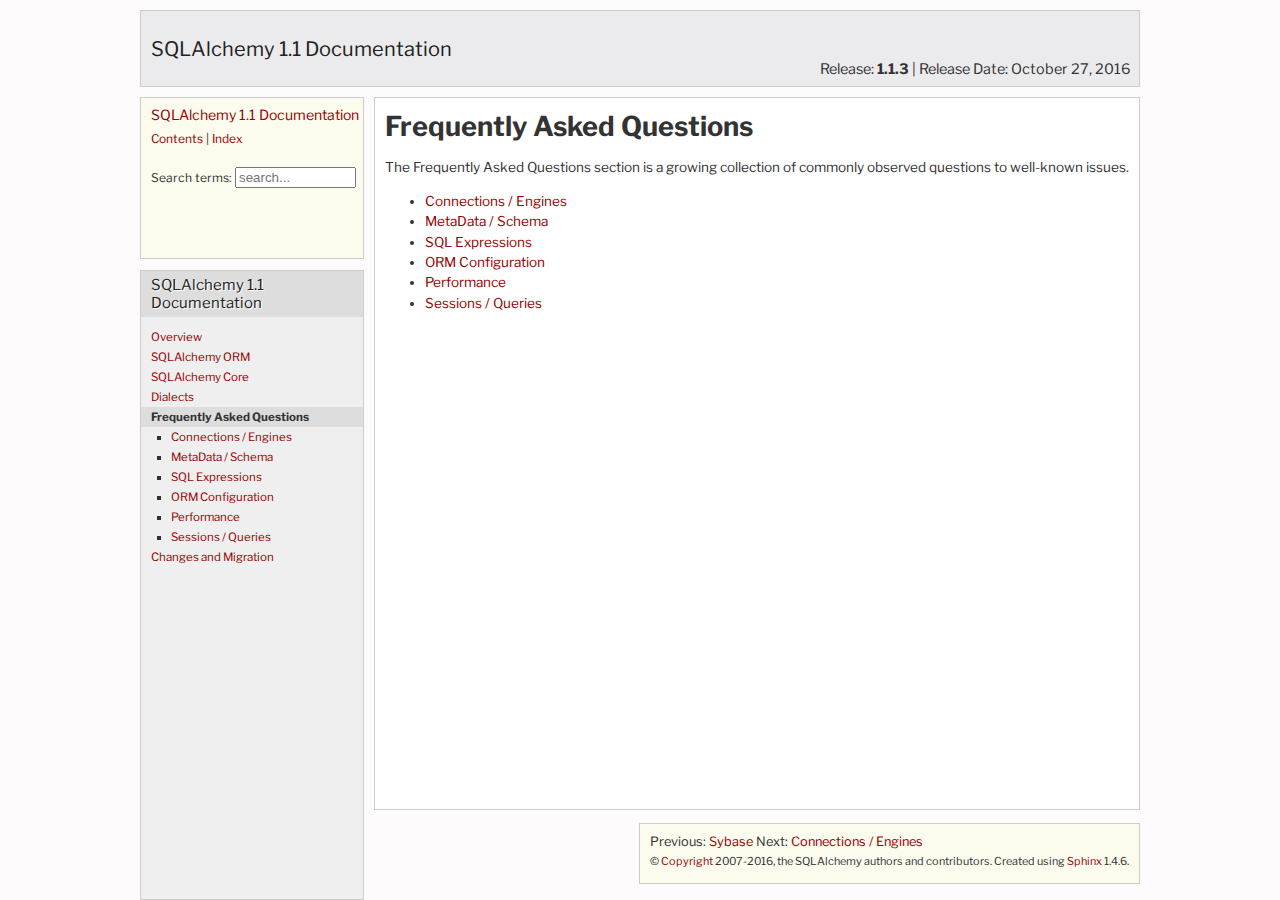
<file: webserver/build/SQLAlchemy/doc/faq/index.html>
<!DOCTYPE html PUBLIC "-//W3C//DTD XHTML 1.0 Transitional//EN"
  "http://www.w3.org/TR/xhtml1/DTD/xhtml1-transitional.dtd">

<html xmlns="http://www.w3.org/1999/xhtml">
    <head>
        <meta http-equiv="Content-Type" content="text/html; charset=utf-8" />
        
        <title>
            
    
    Frequently Asked Questions
 &mdash;
    SQLAlchemy 1.1 Documentation

        </title>

        
            <!-- begin iterate through SQLA + sphinx environment css_files -->
                <link rel="stylesheet" href="../_static/pygments.css" type="text/css" />
                <link rel="stylesheet" href="../_static/changelog.css" type="text/css" />
                <link rel="stylesheet" href="../_static/sphinx_paramlinks.css" type="text/css" />
                <link rel="stylesheet" href="../_static/docs.css" type="text/css" />
            <!-- end iterate through SQLA + sphinx environment css_files -->
        

        

    

    <!-- begin layout.mako headers -->

    <link rel="index" title="Index" href="../genindex.html" />
    <link rel="search" title="Search" href="../search.html" />
        <link rel="copyright" title="Copyright" href="../copyright.html" />
    <link rel="top" title="SQLAlchemy 1.1 Documentation" href="../index.html" />
        <link rel="next" title="Connections / Engines" href="connections.html" />
        <link rel="prev" title="Sybase" href="../dialects/sybase.html" />
    <!-- end layout.mako headers -->


    </head>
    <body>
        
















<div id="docs-container">





<div id="docs-top-navigation-container" class="body-background">
<div id="docs-header">
    <div id="docs-version-header">
        Release: <span class="version-num">1.1.3</span>
        | Release Date: October 27, 2016

    </div>

    <h1>SQLAlchemy 1.1 Documentation</h1>

</div>
</div>

<div id="docs-body-container">

    <div id="fixed-sidebar" class="withsidebar">


        <div id="docs-sidebar-popout">
            <h3><a href="../index.html">SQLAlchemy 1.1 Documentation</a></h3>

            <p id="sidebar-topnav">
                <a href="../contents.html">Contents</a> |
                <a href="../genindex.html">Index</a>
            </p>

            <div id="sidebar-search">
                <form class="search" action="../search.html" method="get">
                  <label>
                  Search terms:
                  <input type="text" placeholder="search..." name="q" size="12" />
                  </label>
                  <input type="hidden" name="check_keywords" value="yes" />
                  <input type="hidden" name="area" value="default" />
                </form>
            </div>

        </div>

        <div id="docs-sidebar">

        
        <h3>
            <a href="../index.html" title="SQLAlchemy 1.1 Documentation">SQLAlchemy 1.1 Documentation</a>
        </h3>

        <ul>
<li><span class="link-container first"><a class="reference external" href="../intro.html">Overview</a></span></li>
<li><span class="link-container first"><a class="reference external" href="../orm/index.html">SQLAlchemy ORM</a></span></li>
<li><span class="link-container first"><a class="reference external" href="../core/index.html">SQLAlchemy Core</a></span></li>
<li><span class="link-container first"><a class="reference external" href="../dialects/index.html">Dialects</a></span></li>
<li class="selected"><span class="link-container first"><strong>Frequently Asked Questions</strong><a class="paramlink headerlink reference internal" href="#">¶</a></span><ul>
<li><span class="link-container first"><a class="reference external" href="connections.html">Connections / Engines</a></span></li>
<li><span class="link-container first"><a class="reference external" href="metadata_schema.html">MetaData / Schema</a></span></li>
<li><span class="link-container first"><a class="reference external" href="sqlexpressions.html">SQL Expressions</a></span></li>
<li><span class="link-container first"><a class="reference external" href="ormconfiguration.html">ORM Configuration</a></span></li>
<li><span class="link-container first"><a class="reference external" href="performance.html">Performance</a></span></li>
<li><span class="link-container first"><a class="reference external" href="sessions.html">Sessions / Queries</a></span></li>
</ul>
</li>
<li><span class="link-container first"><a class="reference external" href="../changelog/index.html">Changes and Migration</a></span></li>
</ul>



        </div>

    </div>

    

    <div id="docs-body" class="withsidebar" >
        
<div class="section" id="frequently-asked-questions">
<span id="faq-toplevel"></span><h1>Frequently Asked Questions<a class="headerlink" href="#frequently-asked-questions" title="Permalink to this headline">¶</a></h1>
<p>The Frequently Asked Questions section is a growing collection of commonly
observed questions to well-known issues.</p>
<div class="toctree-wrapper compound">
<ul>
<li class="toctree-l1"><a class="reference internal" href="connections.html">Connections / Engines</a></li>
<li class="toctree-l1"><a class="reference internal" href="metadata_schema.html">MetaData / Schema</a></li>
<li class="toctree-l1"><a class="reference internal" href="sqlexpressions.html">SQL Expressions</a></li>
<li class="toctree-l1"><a class="reference internal" href="ormconfiguration.html">ORM Configuration</a></li>
<li class="toctree-l1"><a class="reference internal" href="performance.html">Performance</a></li>
<li class="toctree-l1"><a class="reference internal" href="sessions.html">Sessions / Queries</a></li>
</ul>
</div>
</div>

    </div>

</div>

<div id="docs-bottom-navigation" class="docs-navigation-links, withsidebar">
        Previous:
        <a href="../dialects/sybase.html" title="previous chapter">Sybase</a>
        Next:
        <a href="connections.html" title="next chapter">Connections / Engines</a>

    <div id="docs-copyright">
        &copy; <a href="../copyright.html">Copyright</a> 2007-2016, the SQLAlchemy authors and contributors.
        Created using <a href="http://sphinx.pocoo.org/">Sphinx</a> 1.4.6.
    </div>
</div>

</div>


        
        

    <script type="text/javascript">
      var DOCUMENTATION_OPTIONS = {
          URL_ROOT:    '../',
          VERSION:     '1.1.3',
          COLLAPSE_MODINDEX: false,
          FILE_SUFFIX: '.html'
      };
    </script>

    <!-- begin iterate through sphinx environment script_files -->
        <script type="text/javascript" src="../_static/jquery.js"></script>
        <script type="text/javascript" src="../_static/underscore.js"></script>
        <script type="text/javascript" src="../_static/doctools.js"></script>
    <!-- end iterate through sphinx environment script_files -->

    <script type="text/javascript" src="../_static/detectmobile.js"></script>
    <script type="text/javascript" src="../_static/init.js"></script>


    </body>
</html>
</file>
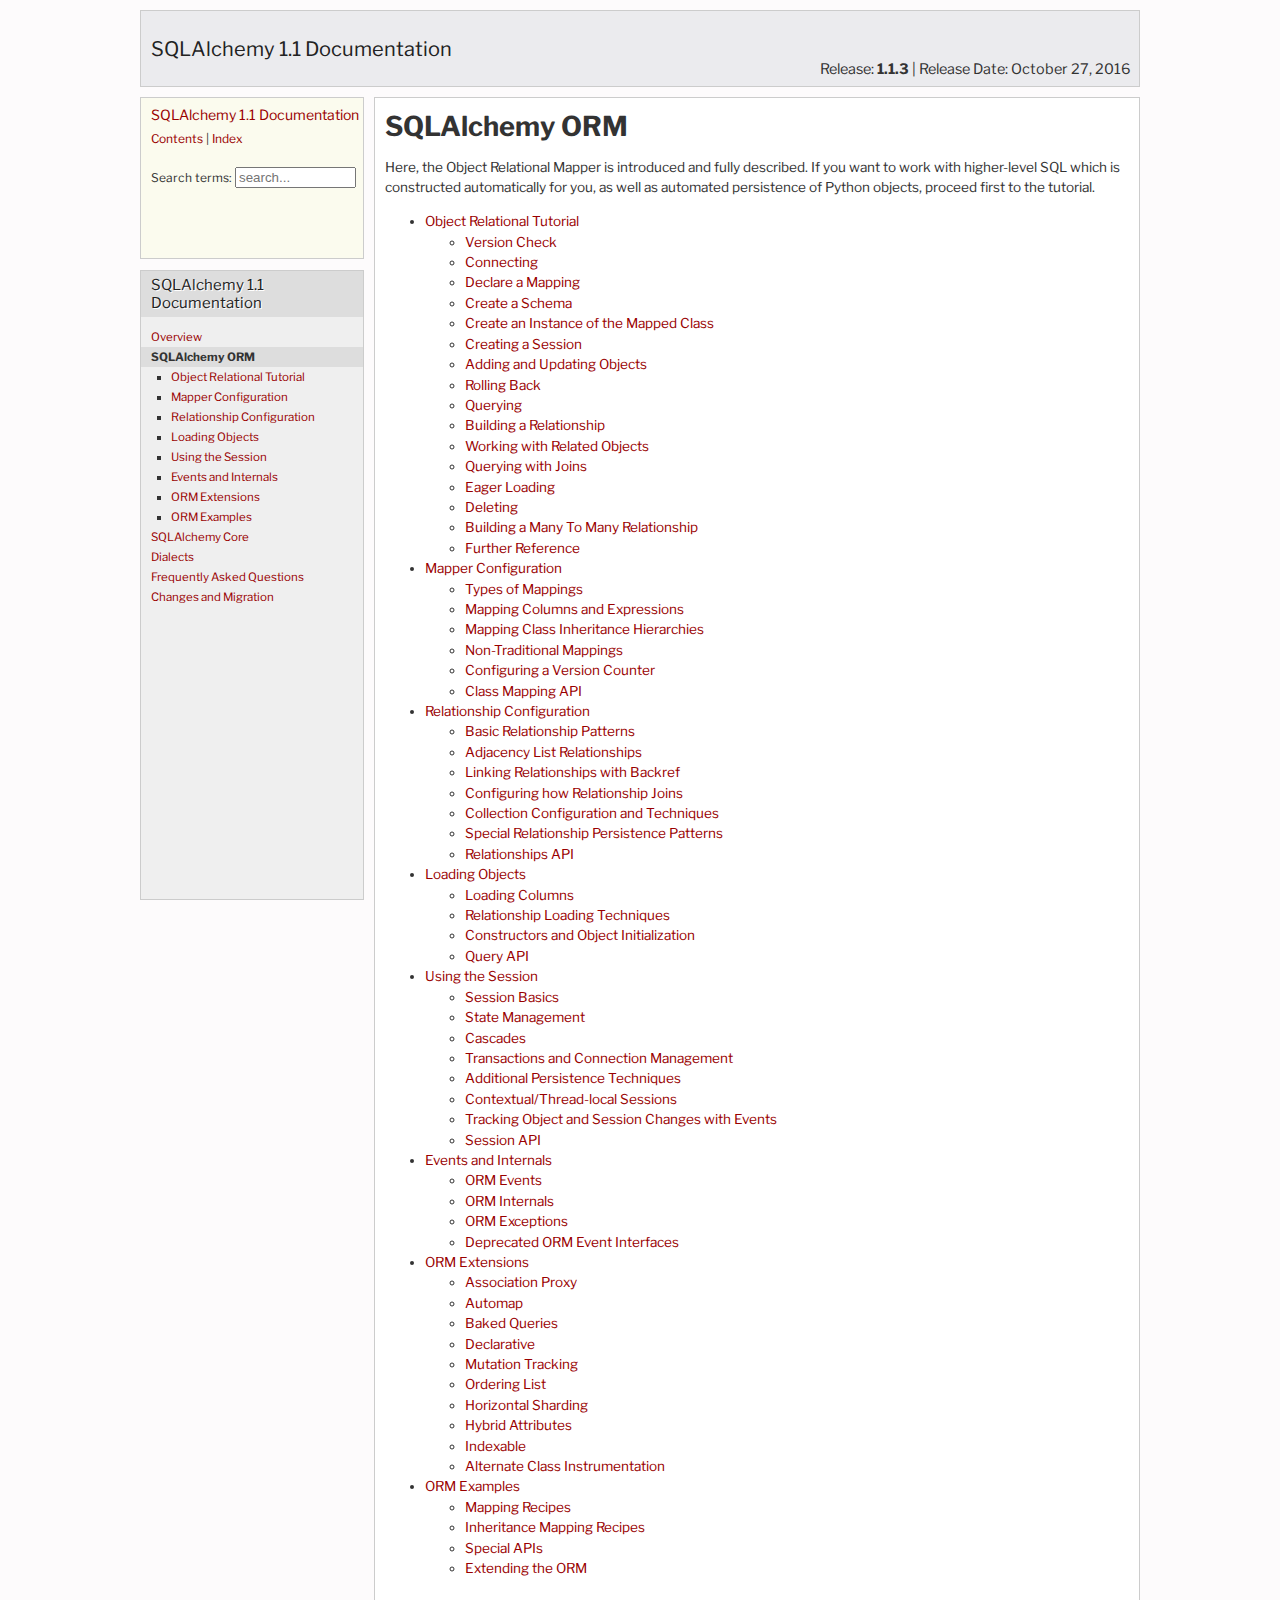
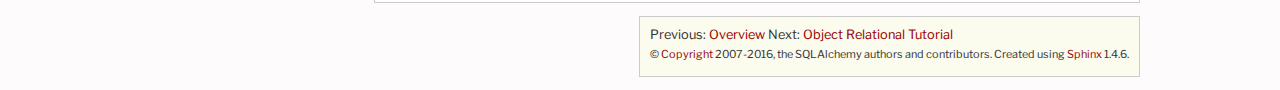
<file: webserver/build/SQLAlchemy/doc/orm/index.html>
<!DOCTYPE html PUBLIC "-//W3C//DTD XHTML 1.0 Transitional//EN"
  "http://www.w3.org/TR/xhtml1/DTD/xhtml1-transitional.dtd">

<html xmlns="http://www.w3.org/1999/xhtml">
    <head>
        <meta http-equiv="Content-Type" content="text/html; charset=utf-8" />
        
        <title>
            
    
    SQLAlchemy ORM
 &mdash;
    SQLAlchemy 1.1 Documentation

        </title>

        
            <!-- begin iterate through SQLA + sphinx environment css_files -->
                <link rel="stylesheet" href="../_static/pygments.css" type="text/css" />
                <link rel="stylesheet" href="../_static/changelog.css" type="text/css" />
                <link rel="stylesheet" href="../_static/sphinx_paramlinks.css" type="text/css" />
                <link rel="stylesheet" href="../_static/docs.css" type="text/css" />
            <!-- end iterate through SQLA + sphinx environment css_files -->
        

        

    

    <!-- begin layout.mako headers -->

    <link rel="index" title="Index" href="../genindex.html" />
    <link rel="search" title="Search" href="../search.html" />
        <link rel="copyright" title="Copyright" href="../copyright.html" />
    <link rel="top" title="SQLAlchemy 1.1 Documentation" href="../index.html" />
        <link rel="next" title="Object Relational Tutorial" href="tutorial.html" />
        <link rel="prev" title="Overview" href="../intro.html" />
    <!-- end layout.mako headers -->


    </head>
    <body>
        
















<div id="docs-container">





<div id="docs-top-navigation-container" class="body-background">
<div id="docs-header">
    <div id="docs-version-header">
        Release: <span class="version-num">1.1.3</span>
        | Release Date: October 27, 2016

    </div>

    <h1>SQLAlchemy 1.1 Documentation</h1>

</div>
</div>

<div id="docs-body-container">

    <div id="fixed-sidebar" class="withsidebar">


        <div id="docs-sidebar-popout">
            <h3><a href="../index.html">SQLAlchemy 1.1 Documentation</a></h3>

            <p id="sidebar-topnav">
                <a href="../contents.html">Contents</a> |
                <a href="../genindex.html">Index</a>
            </p>

            <div id="sidebar-search">
                <form class="search" action="../search.html" method="get">
                  <label>
                  Search terms:
                  <input type="text" placeholder="search..." name="q" size="12" />
                  </label>
                  <input type="hidden" name="check_keywords" value="yes" />
                  <input type="hidden" name="area" value="default" />
                </form>
            </div>

        </div>

        <div id="docs-sidebar">

        
        <h3>
            <a href="../index.html" title="SQLAlchemy 1.1 Documentation">SQLAlchemy 1.1 Documentation</a>
        </h3>

        <ul>
<li><span class="link-container first"><a class="reference external" href="../intro.html">Overview</a></span></li>
<li class="selected"><span class="link-container first"><strong>SQLAlchemy ORM</strong><a class="paramlink headerlink reference internal" href="#">¶</a></span><ul>
<li><span class="link-container first"><a class="reference external" href="tutorial.html">Object Relational Tutorial</a></span></li>
<li><span class="link-container first"><a class="reference external" href="mapper_config.html">Mapper Configuration</a></span></li>
<li><span class="link-container first"><a class="reference external" href="relationships.html">Relationship Configuration</a></span></li>
<li><span class="link-container first"><a class="reference external" href="loading_objects.html">Loading Objects</a></span></li>
<li><span class="link-container first"><a class="reference external" href="session.html">Using the Session</a></span></li>
<li><span class="link-container first"><a class="reference external" href="extending.html">Events and Internals</a></span></li>
<li><span class="link-container first"><a class="reference external" href="extensions/index.html">ORM Extensions</a></span></li>
<li><span class="link-container first"><a class="reference external" href="examples.html">ORM Examples</a></span></li>
</ul>
</li>
<li><span class="link-container first"><a class="reference external" href="../core/index.html">SQLAlchemy Core</a></span></li>
<li><span class="link-container first"><a class="reference external" href="../dialects/index.html">Dialects</a></span></li>
<li><span class="link-container first"><a class="reference external" href="../faq/index.html">Frequently Asked Questions</a></span></li>
<li><span class="link-container first"><a class="reference external" href="../changelog/index.html">Changes and Migration</a></span></li>
</ul>



        </div>

    </div>

    

    <div id="docs-body" class="withsidebar" >
        
<div class="section" id="sqlalchemy-orm">
<span id="orm-toplevel"></span><h1>SQLAlchemy ORM<a class="headerlink" href="#sqlalchemy-orm" title="Permalink to this headline">¶</a></h1>
<p>Here, the Object Relational Mapper is introduced and fully described. If you
want to work with higher-level SQL which is constructed automatically for you,
as well as automated persistence of Python objects, proceed first to the
tutorial.</p>
<div class="toctree-wrapper compound">
<ul>
<li class="toctree-l1"><a class="reference internal" href="tutorial.html">Object Relational Tutorial</a><ul>
<li class="toctree-l2"><a class="reference internal" href="tutorial.html#version-check">Version Check</a></li>
<li class="toctree-l2"><a class="reference internal" href="tutorial.html#connecting">Connecting</a></li>
<li class="toctree-l2"><a class="reference internal" href="tutorial.html#declare-a-mapping">Declare a Mapping</a></li>
<li class="toctree-l2"><a class="reference internal" href="tutorial.html#create-a-schema">Create a Schema</a></li>
<li class="toctree-l2"><a class="reference internal" href="tutorial.html#create-an-instance-of-the-mapped-class">Create an Instance of the Mapped Class</a></li>
<li class="toctree-l2"><a class="reference internal" href="tutorial.html#creating-a-session">Creating a Session</a></li>
<li class="toctree-l2"><a class="reference internal" href="tutorial.html#adding-and-updating-objects">Adding and Updating Objects</a></li>
<li class="toctree-l2"><a class="reference internal" href="tutorial.html#rolling-back">Rolling Back</a></li>
<li class="toctree-l2"><a class="reference internal" href="tutorial.html#querying">Querying</a></li>
<li class="toctree-l2"><a class="reference internal" href="tutorial.html#building-a-relationship">Building a Relationship</a></li>
<li class="toctree-l2"><a class="reference internal" href="tutorial.html#working-with-related-objects">Working with Related Objects</a></li>
<li class="toctree-l2"><a class="reference internal" href="tutorial.html#querying-with-joins">Querying with Joins</a></li>
<li class="toctree-l2"><a class="reference internal" href="tutorial.html#eager-loading">Eager Loading</a></li>
<li class="toctree-l2"><a class="reference internal" href="tutorial.html#deleting">Deleting</a></li>
<li class="toctree-l2"><a class="reference internal" href="tutorial.html#building-a-many-to-many-relationship">Building a Many To Many Relationship</a></li>
<li class="toctree-l2"><a class="reference internal" href="tutorial.html#further-reference">Further Reference</a></li>
</ul>
</li>
<li class="toctree-l1"><a class="reference internal" href="mapper_config.html">Mapper Configuration</a><ul>
<li class="toctree-l2"><a class="reference internal" href="mapping_styles.html">Types of Mappings</a></li>
<li class="toctree-l2"><a class="reference internal" href="scalar_mapping.html">Mapping Columns and Expressions</a></li>
<li class="toctree-l2"><a class="reference internal" href="inheritance.html">Mapping Class Inheritance Hierarchies</a></li>
<li class="toctree-l2"><a class="reference internal" href="nonstandard_mappings.html">Non-Traditional Mappings</a></li>
<li class="toctree-l2"><a class="reference internal" href="versioning.html">Configuring a Version Counter</a></li>
<li class="toctree-l2"><a class="reference internal" href="mapping_api.html">Class Mapping API</a></li>
</ul>
</li>
<li class="toctree-l1"><a class="reference internal" href="relationships.html">Relationship Configuration</a><ul>
<li class="toctree-l2"><a class="reference internal" href="basic_relationships.html">Basic Relationship Patterns</a></li>
<li class="toctree-l2"><a class="reference internal" href="self_referential.html">Adjacency List Relationships</a></li>
<li class="toctree-l2"><a class="reference internal" href="backref.html">Linking Relationships with Backref</a></li>
<li class="toctree-l2"><a class="reference internal" href="join_conditions.html">Configuring how Relationship Joins</a></li>
<li class="toctree-l2"><a class="reference internal" href="collections.html">Collection Configuration and Techniques</a></li>
<li class="toctree-l2"><a class="reference internal" href="relationship_persistence.html">Special Relationship Persistence Patterns</a></li>
<li class="toctree-l2"><a class="reference internal" href="relationship_api.html">Relationships API</a></li>
</ul>
</li>
<li class="toctree-l1"><a class="reference internal" href="loading_objects.html">Loading Objects</a><ul>
<li class="toctree-l2"><a class="reference internal" href="loading_columns.html">Loading Columns</a></li>
<li class="toctree-l2"><a class="reference internal" href="loading_relationships.html">Relationship Loading Techniques</a></li>
<li class="toctree-l2"><a class="reference internal" href="constructors.html">Constructors and Object Initialization</a></li>
<li class="toctree-l2"><a class="reference internal" href="query.html">Query API</a></li>
</ul>
</li>
<li class="toctree-l1"><a class="reference internal" href="session.html">Using the Session</a><ul>
<li class="toctree-l2"><a class="reference internal" href="session_basics.html">Session Basics</a></li>
<li class="toctree-l2"><a class="reference internal" href="session_state_management.html">State Management</a></li>
<li class="toctree-l2"><a class="reference internal" href="cascades.html">Cascades</a></li>
<li class="toctree-l2"><a class="reference internal" href="session_transaction.html">Transactions and Connection Management</a></li>
<li class="toctree-l2"><a class="reference internal" href="persistence_techniques.html">Additional Persistence Techniques</a></li>
<li class="toctree-l2"><a class="reference internal" href="contextual.html">Contextual/Thread-local Sessions</a></li>
<li class="toctree-l2"><a class="reference internal" href="session_events.html">Tracking Object and Session Changes with Events</a></li>
<li class="toctree-l2"><a class="reference internal" href="session_api.html">Session API</a></li>
</ul>
</li>
<li class="toctree-l1"><a class="reference internal" href="extending.html">Events and Internals</a><ul>
<li class="toctree-l2"><a class="reference internal" href="events.html">ORM Events</a></li>
<li class="toctree-l2"><a class="reference internal" href="internals.html">ORM Internals</a></li>
<li class="toctree-l2"><a class="reference internal" href="exceptions.html">ORM Exceptions</a></li>
<li class="toctree-l2"><a class="reference internal" href="deprecated.html">Deprecated ORM Event Interfaces</a></li>
</ul>
</li>
<li class="toctree-l1"><a class="reference internal" href="extensions/index.html">ORM Extensions</a><ul>
<li class="toctree-l2"><a class="reference internal" href="extensions/associationproxy.html">Association Proxy</a></li>
<li class="toctree-l2"><a class="reference internal" href="extensions/automap.html">Automap</a></li>
<li class="toctree-l2"><a class="reference internal" href="extensions/baked.html">Baked Queries</a></li>
<li class="toctree-l2"><a class="reference internal" href="extensions/declarative/index.html">Declarative</a></li>
<li class="toctree-l2"><a class="reference internal" href="extensions/mutable.html">Mutation Tracking</a></li>
<li class="toctree-l2"><a class="reference internal" href="extensions/orderinglist.html">Ordering List</a></li>
<li class="toctree-l2"><a class="reference internal" href="extensions/horizontal_shard.html">Horizontal Sharding</a></li>
<li class="toctree-l2"><a class="reference internal" href="extensions/hybrid.html">Hybrid Attributes</a></li>
<li class="toctree-l2"><a class="reference internal" href="extensions/indexable.html">Indexable</a></li>
<li class="toctree-l2"><a class="reference internal" href="extensions/instrumentation.html">Alternate Class Instrumentation</a></li>
</ul>
</li>
<li class="toctree-l1"><a class="reference internal" href="examples.html">ORM Examples</a><ul>
<li class="toctree-l2"><a class="reference internal" href="examples.html#mapping-recipes">Mapping Recipes</a></li>
<li class="toctree-l2"><a class="reference internal" href="examples.html#inheritance-mapping-recipes">Inheritance Mapping Recipes</a></li>
<li class="toctree-l2"><a class="reference internal" href="examples.html#special-apis">Special APIs</a></li>
<li class="toctree-l2"><a class="reference internal" href="examples.html#extending-the-orm">Extending the ORM</a></li>
</ul>
</li>
</ul>
</div>
</div>

    </div>

</div>

<div id="docs-bottom-navigation" class="docs-navigation-links, withsidebar">
        Previous:
        <a href="../intro.html" title="previous chapter">Overview</a>
        Next:
        <a href="tutorial.html" title="next chapter">Object Relational Tutorial</a>

    <div id="docs-copyright">
        &copy; <a href="../copyright.html">Copyright</a> 2007-2016, the SQLAlchemy authors and contributors.
        Created using <a href="http://sphinx.pocoo.org/">Sphinx</a> 1.4.6.
    </div>
</div>

</div>


        
        

    <script type="text/javascript">
      var DOCUMENTATION_OPTIONS = {
          URL_ROOT:    '../',
          VERSION:     '1.1.3',
          COLLAPSE_MODINDEX: false,
          FILE_SUFFIX: '.html'
      };
    </script>

    <!-- begin iterate through sphinx environment script_files -->
        <script type="text/javascript" src="../_static/jquery.js"></script>
        <script type="text/javascript" src="../_static/underscore.js"></script>
        <script type="text/javascript" src="../_static/doctools.js"></script>
    <!-- end iterate through sphinx environment script_files -->

    <script type="text/javascript" src="../_static/detectmobile.js"></script>
    <script type="text/javascript" src="../_static/init.js"></script>


    </body>
</html>
</file>
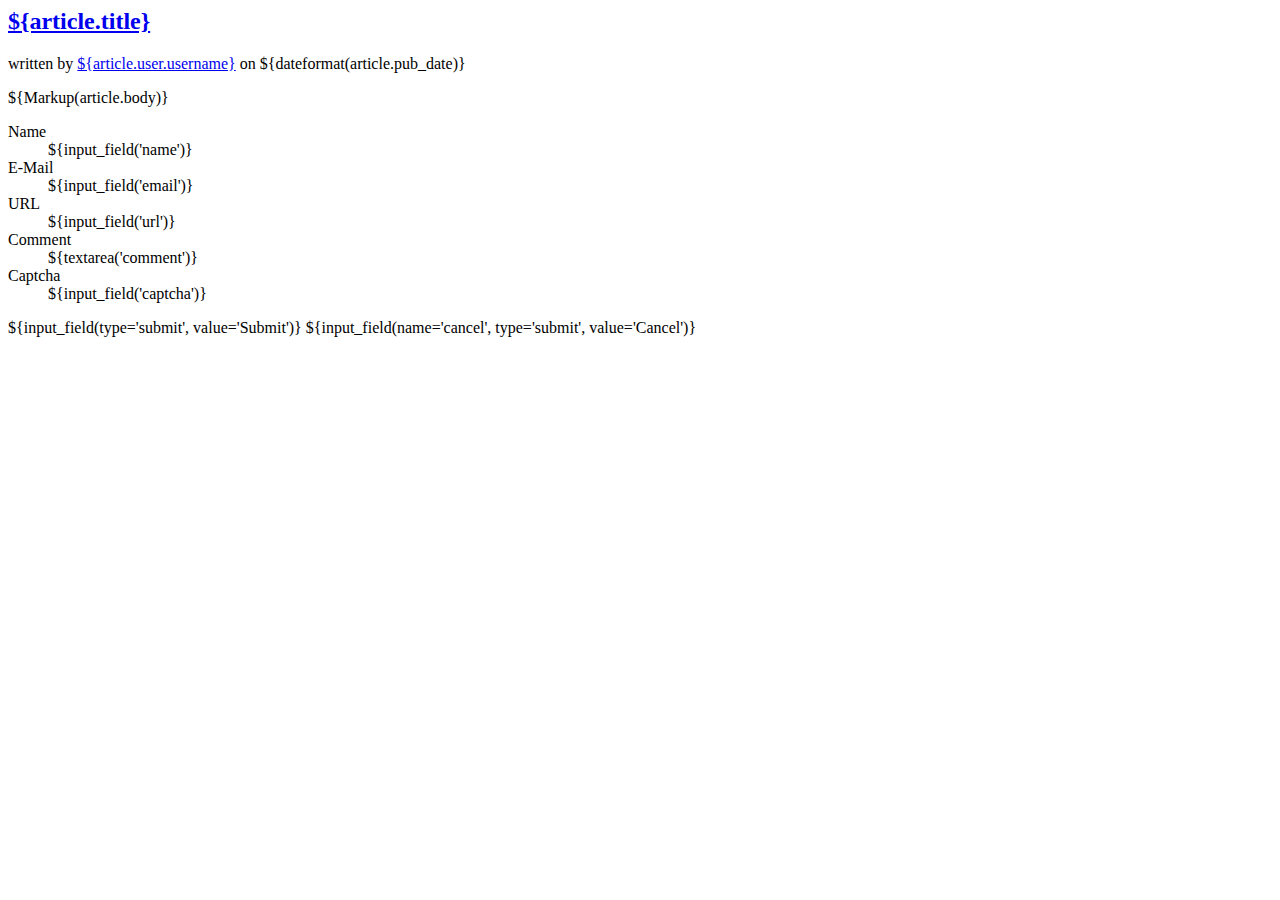
<file: webserver/build/Jinja2/examples/rwbench/genshi/index.html>
<?python
  from rwbench import dateformat
?>
<html xmlns="http://www.w3.org/1999/xhtml" xmlns:xi="http://www.w3.org/2001/XInclude"
      xmlns:py="http://genshi.edgewall.org/">
  <xi:include href="layout.html" />
  <xi:include href="helpers.html" />
  <head><title>Index Page</title></head>
  <body>
    <div class="article" py:for="article in articles">
      <py:if test="article.published">
        <h2><a href="${article.href}">${article.title}</a></h2>
        <p class="meta">written by <a href="${article.user.href}"
          >${article.user.username}</a> on ${dateformat(article.pub_date)}</p>
        <div class="text">${Markup(article.body)}</div>
      </py:if>
    </div>
    <!--
      For a fair and balanced comparison we would have to use a def here
      that wraps the form data but I don't know what would be the best
      Genshi equivalent for that.  Quite frankly I doubt that this makes
      sense in Genshi anyways.
    -->
    <form action="" method="post">
      <dl>
        <dt>Name</dt>
        <dd>${input_field('name')}</dd>
        <dt>E-Mail</dt>
        <dd>${input_field('email')}</dd>
        <dt>URL</dt>
        <dd>${input_field('url')}</dd>
        <dt>Comment</dt>
        <dd>${textarea('comment')}</dd>
        <dt>Captcha</dt>
        <dd>${input_field('captcha')}</dd>
      </dl>
      ${input_field(type='submit', value='Submit')}
      ${input_field(name='cancel', type='submit', value='Cancel')}
    </form>
  </body>
</html>
</file>
<file: webserver/build/SQLAlchemy/doc/_static/pygments.css>
.highlight .hll { background-color: #ffffcc }
.highlight  { background: #eeffcc; }
.highlight .c { color: #408090; font-style: italic } /* Comment */
.highlight .err { border: 1px solid #FF0000 } /* Error */
.highlight .k { color: #007020; font-weight: bold } /* Keyword */
.highlight .o { color: #666666 } /* Operator */
.highlight .ch { color: #408090; font-style: italic } /* Comment.Hashbang */
.highlight .cm { color: #408090; font-style: italic } /* Comment.Multiline */
.highlight .cp { color: #007020 } /* Comment.Preproc */
.highlight .cpf { color: #408090; font-style: italic } /* Comment.PreprocFile */
.highlight .c1 { color: #408090; font-style: italic } /* Comment.Single */
.highlight .cs { color: #408090; background-color: #fff0f0 } /* Comment.Special */
.highlight .gd { color: #A00000 } /* Generic.Deleted */
.highlight .ge { font-style: italic } /* Generic.Emph */
.highlight .gr { color: #FF0000 } /* Generic.Error */
.highlight .gh { color: #000080; font-weight: bold } /* Generic.Heading */
.highlight .gi { color: #00A000 } /* Generic.Inserted */
.highlight .go { color: #333333 } /* Generic.Output */
.highlight .gp { color: #c65d09; font-weight: bold } /* Generic.Prompt */
.highlight .gs { font-weight: bold } /* Generic.Strong */
.highlight .gu { color: #800080; font-weight: bold } /* Generic.Subheading */
.highlight .gt { color: #0044DD } /* Generic.Traceback */
.highlight .kc { color: #007020; font-weight: bold } /* Keyword.Constant */
.highlight .kd { color: #007020; font-weight: bold } /* Keyword.Declaration */
.highlight .kn { color: #007020; font-weight: bold } /* Keyword.Namespace */
.highlight .kp { color: #007020 } /* Keyword.Pseudo */
.highlight .kr { color: #007020; font-weight: bold } /* Keyword.Reserved */
.highlight .kt { color: #902000 } /* Keyword.Type */
.highlight .m { color: #208050 } /* Literal.Number */
.highlight .s { color: #4070a0 } /* Literal.String */
.highlight .na { color: #4070a0 } /* Name.Attribute */
.highlight .nb { color: #007020 } /* Name.Builtin */
.highlight .nc { color: #0e84b5; font-weight: bold } /* Name.Class */
.highlight .no { color: #60add5 } /* Name.Constant */
.highlight .nd { color: #555555; font-weight: bold } /* Name.Decorator */
.highlight .ni { color: #d55537; font-weight: bold } /* Name.Entity */
.highlight .ne { color: #007020 } /* Name.Exception */
.highlight .nf { color: #06287e } /* Name.Function */
.highlight .nl { color: #002070; font-weight: bold } /* Name.Label */
.highlight .nn { color: #0e84b5; font-weight: bold } /* Name.Namespace */
.highlight .nt { color: #062873; font-weight: bold } /* Name.Tag */
.highlight .nv { color: #bb60d5 } /* Name.Variable */
.highlight .ow { color: #007020; font-weight: bold } /* Operator.Word */
.highlight .w { color: #bbbbbb } /* Text.Whitespace */
.highlight .mb { color: #208050 } /* Literal.Number.Bin */
.highlight .mf { color: #208050 } /* Literal.Number.Float */
.highlight .mh { color: #208050 } /* Literal.Number.Hex */
.highlight .mi { color: #208050 } /* Literal.Number.Integer */
.highlight .mo { color: #208050 } /* Literal.Number.Oct */
.highlight .sb { color: #4070a0 } /* Literal.String.Backtick */
.highlight .sc { color: #4070a0 } /* Literal.String.Char */
.highlight .sd { color: #4070a0; font-style: italic } /* Literal.String.Doc */
.highlight .s2 { color: #4070a0 } /* Literal.String.Double */
.highlight .se { color: #4070a0; font-weight: bold } /* Literal.String.Escape */
.highlight .sh { color: #4070a0 } /* Literal.String.Heredoc */
.highlight .si { color: #70a0d0; font-style: italic } /* Literal.String.Interpol */
.highlight .sx { color: #c65d09 } /* Literal.String.Other */
.highlight .sr { color: #235388 } /* Literal.String.Regex */
.highlight .s1 { color: #4070a0 } /* Literal.String.Single */
.highlight .ss { color: #517918 } /* Literal.String.Symbol */
.highlight .bp { color: #007020 } /* Name.Builtin.Pseudo */
.highlight .vc { color: #bb60d5 } /* Name.Variable.Class */
.highlight .vg { color: #bb60d5 } /* Name.Variable.Global */
.highlight .vi { color: #bb60d5 } /* Name.Variable.Instance */
.highlight .il { color: #208050 } /* Literal.Number.Integer.Long */
</file>
<file: webserver/build/SQLAlchemy/doc/_static/changelog.css>
a.changeset-link {
	visibility: hidden;
}

li:hover a.changeset-link {
   visibility: visible;
}
</file>
<file: webserver/build/SQLAlchemy/doc/_static/sphinx_paramlinks.css>
a.paramlink {
	visibility: hidden;
}

li:hover > a.paramlink {
   visibility: visible;
}
</file>
<file: webserver/build/SQLAlchemy/doc/_static/docs.css>
@import url(https://fonts.googleapis.com/css?family=Oxygen|Libre+Franklin:400,700);

.body-background {
  background-color: #FDFBFC;
}

body {
  background-color: #FDFBFC;
  margin: 0 38px;
  color: #333333;
}

a {
  font-weight: normal;
  text-decoration: none;
}

form {
  display: inline;
}

label > input {
  margin: 10px 0px;
}

a:link, a:visited, a:active {
  color: #990000;
}

a:hover {
  color: #FF0000;
  text-decoration: underline;
}

a.headerlink {
  font-size: 0.8em;
  padding: 0 4px 0 4px;
  text-decoration: none;
  visibility: hidden;
}

h1:hover > a.headerlink, h2:hover > a.headerlink, h3:hover > a.headerlink,
h4:hover > a.headerlink, h5:hover > a.headerlink, h6:hover > a.headerlink,
dt:hover > a.headerlink, li:hover > a.headerlink {
  visibility: visible;
}

a.headerlink:hover {
  background-color: #990000;
  color: white;
}

#docs-container {
  max-width: 1000px;
  margin: 10px auto;
  position: relative;
}

#docs-header {
  font-family: "Libre Franklin", sans-serif;
  font-size: 0.9em;
  position: relative;
  background-color: #EBEBEE;
  border: 1px solid #CCC;
  height: 75px;
  display: flex;
  align-items: center;
}
#docs-header h1 {
  font-size: 20px;
  color: #222222;
  margin-left: 10px;
}

#docs-sidebar-popout, #docs-bottom-navigation, #index-nav {
  font-family: "Libre Franklin", Verdana, sans-serif;
  background-color: #FBFBEE;
  border: 1px solid #CCC;
  font-size: 0.8em;
}

#docs-bottom-navigation, #index-nav {
  padding: 10px;
}

#docs-version-header {
  position: absolute;
  right: 8px;
  bottom: 8px;
}

.docs-navigation-links {
  font-family: "Libre Franklin", sans-serif;
}

#docs-bottom-navigation {
  float: right;
  margin: 1em 0 1em 5px;
}

#docs-bottom-navigation.withsidebar {
  margin-left: 234px;
}

#docs-copyright {
  font-size: 0.85em;
  padding: 5px 0px;
}

#docs-header h1, #docs-top-navigation h1, #docs-top-navigation h2 {
  font-family: "Libre Franklin", Arial, sans-serif;
  font-weight: normal;
}

#docs-top-navigation h2 {
  margin: 16px 4px 7px 5px;
  font-size: 1.6em;
}

#docs-top-page-control {
  position: absolute;
  right: 20px;
  bottom: 14px;
}
#docs-top-page-control ul {
  padding: 0;
  margin: 0;
}
#docs-top-page-control li {
  font-size: 0.9em;
  list-style-type: none;
  padding: 1px 8px;
}

#docs-container .version-num {
  font-weight: bold;
}

#docs-body-container {
  position: relative;
}

#docs-sidebar {
  font-family: "Libre Franklin", Verdana, sans-serif;
  font-size: 0.85em;
}

#docs-body, #index-nav {
  font-family: "Libre Franklin", sans-serif;
  font-size: 0.85em;
  line-height: 1.5em;
}
#docs-body h2, #index-nav h2 {
  line-height: 1.3em;
}

#docs-body {
  min-height: 700px;
}

#index-nav {
  position: relative;
  margin-top: 10px;
  padding: 10px 10px;
}

#index-nav form {
  padding-top: 10px;
  float: right;
}

#sidebar-paginate {
  position: absolute;
  bottom: 4.5em;
  left: 10px;
}

#sidebar-search {
  margin: 10px 0px 10px 0px;
}

#docs-sidebar {
  top: 168px;
  bottom: 0;
  min-height: 0;
  overflow-y: auto;
  overflow-x: hidden;
  margin-top: 5px;
  width: 212px;
  padding-left: 10px;
  font-size: 0.85em;
  border: 1px solid #CCC;
  z-index: 3;
  background-color: #EFEFEF;
}
#docs-sidebar > ul {
  font-size: 0.85em;
}
#docs-sidebar span.link-container {
  display: block;
  margin-left: -100px;
  padding-left: 100px;
  padding-top: 3px;
  padding-bottom: 3px;
}
#docs-sidebar li.current > span.link-container {
  background-color: #DDD;
}
#docs-sidebar h3, #docs-sidebar h4 {
  background-color: #DDDDDD;
  color: #222222;
  font-family: "Libre Franklin", Verdana, sans-serif;
  font-size: 1.1em;
  font-weight: normal;
  margin: 10px 0 0 -15px;
  padding: 5px 10px 5px 15px;
  text-shadow: 1px 1px 0 white;
}
#docs-sidebar h3 a, #docs-sidebar h4 a {
  color: #222222;
}
#docs-sidebar h3:first-child {
  margin-top: 0px;
}
#docs-sidebar ul {
  margin: 10px 0px 10px 0px;
  padding: 0;
  list-style: none outside none;
}
#docs-sidebar ul ul {
  margin-bottom: 0;
  margin-top: 0;
  list-style: square outside none;
  margin-left: 20px;
}

#docs-sidebar-popout {
  height: 150px;
  max-height: 150px;
  width: 212px;
  padding-left: 10px;
  padding-top: 10px;
  position: relative;
  line-height: 1.2em;
  font-size: 0.75em;
}
#docs-sidebar-popout p, #docs-sidebar-popout form {
  margin: 5px 0 5px 0px;
}
#docs-sidebar-popout h3 {
  margin: 0 0 10px 0;
}

#fixed-sidebar {
  position: relative;
  box-sizing: border-box;
}

#fixed-sidebar.withsidebar {
  float: left;
  width: 224px;
}

#fixed-sidebar.preautomated {
  position: fixed;
  float: none;
  top: 0;
  bottom: 0;
}

#fixed-sidebar.preautomated #docs-sidebar,
#fixed-sidebar.preautomated #docs-sidebar-popout {
  position: absolute;
}

#fixed-sidebar.preautomated #docs-sidebar:after {
  content: " ";
  display: block;
  height: 150px;
}

#docs-sidebar.preautomated {
  position: fixed;
}

#docs-body {
  background-color: #FFFFFF;
  padding: 1px 10px 10px 10px;
  border: 1px solid #CCC;
  margin-top: 10px;
}

#docs-body.withsidebar {
  margin-left: 234px;
}

#docs-body h1, #docs-body h2, #docs-body h3, #docs-body h4 {
  font-family: "Libre Franklin", Arial, sans-serif;
}

#docs-body #sqlalchemy-documentation h1 {
  display: none;
  font-size: 2em;
}

#docs-body h2 {
  font-size: 1.8em;
  border-top: 1px solid;
  padding-top: 20px;
}

#sqlalchemy-documentation h2 {
  border-top: none;
  padding-top: 0;
}

#docs-body h3 {
  font-size: 1.4em;
}

.highlight {
  background: none;
}

#docs-container pre {
  font-size: 1.2em;
  background-color: #f0f0f0;
  border: 1px solid #CCC;
  box-shadow: 2px 2px 3px #DFDFDF;
  padding: 10px;
  margin: 5px 0px 5px 0px;
  overflow: auto;
  line-height: 1.3em;
}
#docs-container .sql_link {
  font-weight: normal;
  font-family: helvetica, arial, sans-serif;
  font-size: 0.9em;
  text-transform: uppercase;
  color: #990000;
  border: 1px solid;
  padding: 1px 2px 1px 2px;
  margin: 0px 10px 0px 15px;
  float: right;
  line-height: 1.2em;
}
#docs-container a.sql_link, #docs-container .sql_link {
  text-decoration: none;
  padding: 1px 2px;
}
#docs-container a.sql_link:hover {
  text-decoration: none;
  color: #fff;
  border: 1px solid #900;
  background-color: #900;
}
#docs-container a.changeset-link {
  font-size: 0.8em;
  padding: 0 4px 0 4px;
  text-decoration: none;
}

.popup_sql, .show_sql {
  background-color: #FBFBEE;
  padding: 5px 10px;
  margin: 10px -5px;
  border: 1px dashed;
}

.section > table.docutils {
  border: none;
  border-collapse: collapse;
}
.section > table.docutils tr {
  border-collapse: collapse;
  border-spacing: 0;
  empty-cells: show;
}
.section > table.docutils tr td, .section > table.docutils tr th {
  border: 1px solid #e1e4e5;
  background-color: transparent;
  vertical-align: middle;
  font-size: 90%;
  margin: 0;
  overflow: visible;
  padding: 8px 16px;
}
.section > table.docutils tr.row-even td {
  background-color: #f3f6f6;
}

th.field-name {
  text-align: right;
}

div.note, div.warning, p.deprecated, div.topic, div.admonition {
  background-color: #EEFFEF;
}

.footnote {
  font-size: 0.95em;
}

div.faq {
  background-color: #EFEFEF;
}

div.faq ul {
  list-style: square outside none;
}

div.admonition, div.topic, .deprecated, .versionadded, .versionchanged {
  border: 1px solid #CCC;
  padding: 5px 10px;
  font-size: 0.9em;
  margin-top: 5px;
  box-shadow: 2px 2px 3px #DFDFDF;
}

div.sidebar {
  background-color: #FFFFEE;
  border: 1px solid #DDDDBB;
  float: right;
  margin: 10px 0 10px 1em;
  padding: 7px 7px 0;
  width: 40%;
  font-size: 0.9em;
}

p.sidebar-title {
  font-weight: bold;
}

.versionadded .versionmodified, .versionchanged .versionmodified,
.deprecated .versionmodified, .versionadded > p:first-child > span:first-child,
.versionchanged > p:first-child > span:first-child,
.deprecated > p:first-child > span:first-child {
  background-color: #ECF0F3;
  color: #990000;
  font-style: italic;
}

div.inherited-member {
  border: 1px solid #CCC;
  padding: 5px 5px;
  font-size: 0.9em;
  box-shadow: 2px 2px 3px #DFDFDF;
}

div.warning .admonition-title {
  color: #FF0000;
}

div.admonition .admonition-title, div.topic .topic-title {
  font-weight: bold;
}

.viewcode-back, .viewcode-link {
  float: right;
}

dl.function > dt, dl.attribute > dt, dl.classmethod > dt, dl.method > dt,
dl.class > dt, dl.exception > dt {
  background-color: #EFEFEF;
  margin: 25px -10px 10px 10px;
  padding: 0px 10px;
}

dl.glossary > dt {
  font-weight: bold;
  font-size: 1.1em;
  padding-top: 10px;
}

dt:target, span.highlight {
  background-color: #FBE54E;
}

a.headerlink {
  font-size: 0.8em;
  padding: 0 4px 0 4px;
  text-decoration: none;
  visibility: hidden;
}

h1:hover > a.headerlink, h2:hover > a.headerlink, h3:hover > a.headerlink,
h4:hover > a.headerlink, h5:hover > a.headerlink, h6:hover > a.headerlink,
dt:hover > a.headerlink, li:hover > a.headerlink, li:hover > span > a.headerlink {
  visibility: visible;
}

a.headerlink:hover {
  background-color: #00f;
  color: white;
}

.clearboth {
  clear: both;
}

code.descname, tt.descname {
  background-color: transparent;
  font-size: 1.2em;
  font-weight: bold;
}

code.descclassname, tt.descclassname {
  background-color: transparent;
}

code, tt {
  background-color: #ECF0F3;
  padding: 0 1px;
}

.k, .kn {
  color: #0908CE;
}

.o {
  color: #BF0005;
}

.go {
  color: #804049;
}

div#sqlalchemy-documentation {
  font-size: 0.95em;
}

div#sqlalchemy-documentation em {
  font-style: normal;
}

div#sqlalchemy-documentation .rubric {
  font-size: 14px;
  background-color: #EEFFEF;
  padding: 5px;
  border: 1px solid #BFBFBF;
}

div#sqlalchemy-documentation a, div#sqlalchemy-documentation li {
  padding: 5px 0px;
}

div#getting-started {
  border-bottom: 1px solid;
}

div#sqlalchemy-documentation div#sqlalchemy-orm {
  float: left;
  width: 48%;
}

div#sqlalchemy-documentation div#sqlalchemy-core {
  float: left;
  width: 48%;
  margin: 0;
  padding-left: 10px;
  border-left: 1px solid;
}

div#dialect-documentation {
  border-top: 1px solid;
}

div .versionwarning, div .version-warning {
  font-size: 12px;
  font-color: red;
  border: 1px solid;
  padding: 4px 4px;
  margin: 8px 0px 2px 0px;
  background: #FFBBBB;
}
</file>
